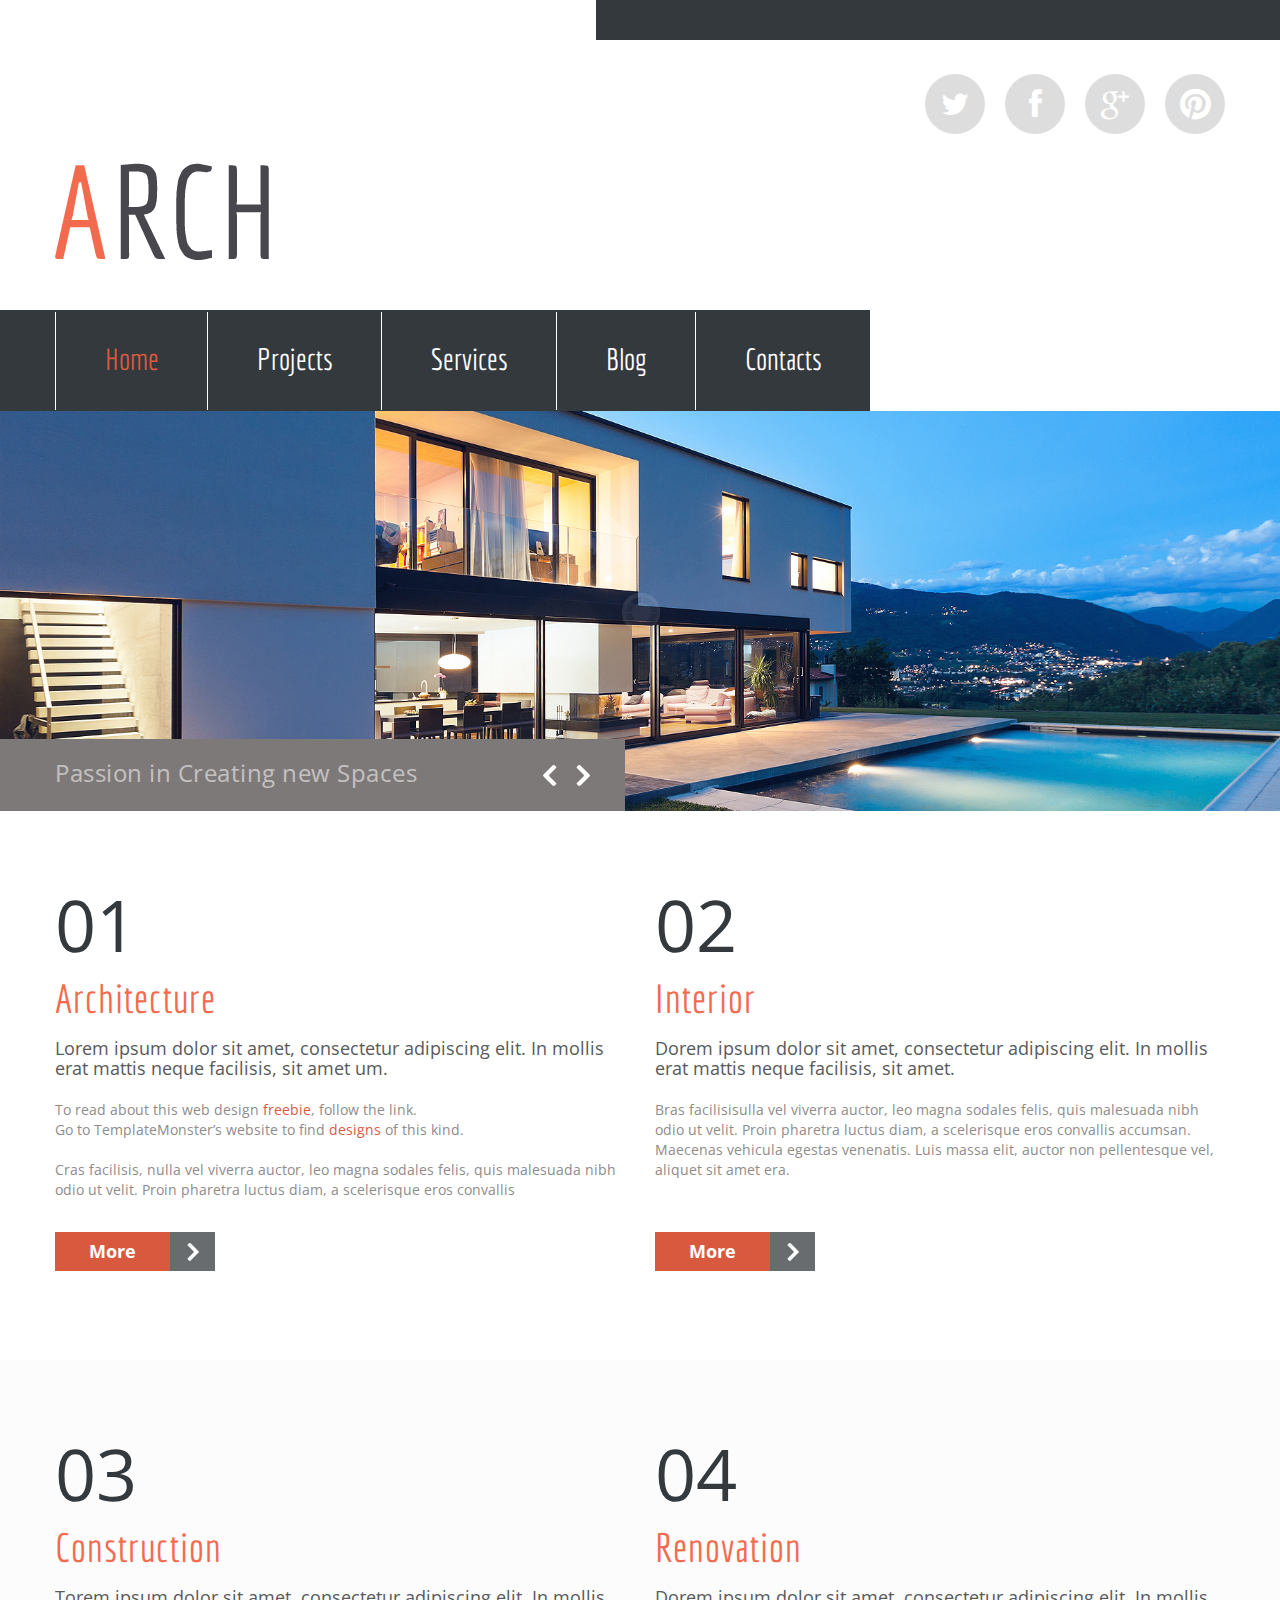
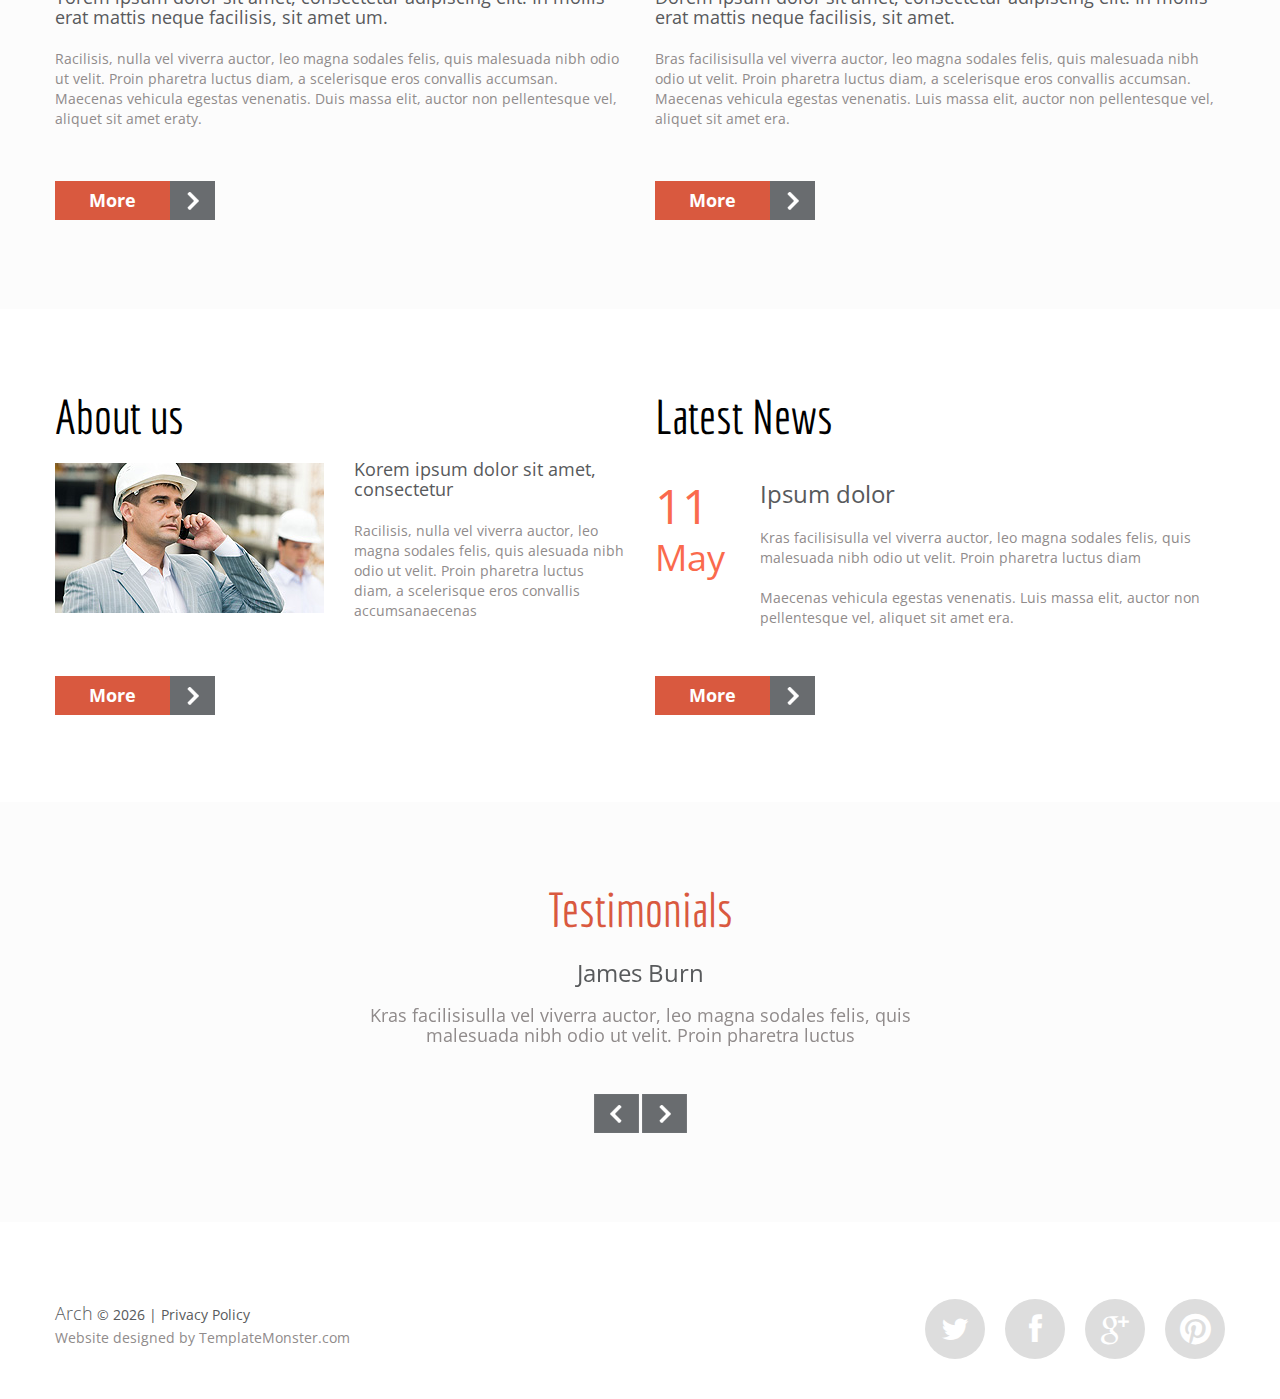
<file: sdw/ManageLogin/View/arch/site/index.html>
<!DOCTYPE html>
<html lang="en">
<head>
<title>IMS Home</title>
<meta charset="utf-8">
<meta name = "format-detection" content = "telephone=no" />
<link rel="icon" href="images/favicon.ico">
<link rel="shortcut icon" href="images/favicon.ico" />
<link rel="stylesheet" href="css/camera.css">
<link rel="stylesheet" href="css/owl.carousel.css">
<link rel="stylesheet" href="css/stuck.css">
<link rel="stylesheet" href="css/style.css">
<script src="js/jquery.js"></script>
<script src="js/jquery-migrate-1.1.1.js"></script>
<script src="js/script.js"></script> 
<script src="js/superfish.js"></script>
<script src="js/jquery.equalheights.js"></script>
<script src="js/jquery.mobilemenu.js"></script>
<script src="js/jquery.easing.1.3.js"></script>
<script src="js/tmStickUp.js"></script>
<script src="js/jquery.ui.totop.js"></script>
<script src="js/owl.carousel.js"></script>

<script src="js/camera.js"></script>
<!--[if (gt IE 9)|!(IE)]><!-->
<script src="js/jquery.mobile.customized.min.js"></script>
<!--<![endif]-->
<script>
 $(document).ready(function(){
  jQuery('#camera_wrap').camera({
      loader: false,
      pagination: false ,
      minHeight: '400',
      thumbnails: false,
      height: '30.05208333333333%',
      caption: true,
      navigation: true,
      fx: 'mosaic'
    });
  /* carousel */
     $("#owl").owlCarousel({
          items : 1, //10 items above 1000px browser width
          itemsDesktop : [995,1], //5 items between 1000px and 901px
          itemsDesktopSmall : [767, 1], // betweem 900px and 601px
          itemsTablet: [700, 1], //2 items between 600 and 0
          itemsMobile : [479, 1], // itemsMobile disabled - inherit from itemsTablet option
          navigation : true,
          pagination :  false

      });

  $().UItoTop({ easingType: 'easeOutQuart' });
  $('#stuck_container').tmStickUp({});
  }); 
</script>
<!--[if lt IE 9]>
 <div style=' clear: both; text-align:center; position: relative;'>
   <a href="http://windows.microsoft.com/en-US/internet-explorer/products/ie/home?ocid=ie6_countdown_bannercode">
     <img src="http://storage.ie6countdown.com/assets/100/images/banners/warning_bar_0000_us.jpg" border="0" height="42" width="820" alt="You are using an outdated browser. For a faster, safer browsing experience, upgrade for free today." />
   </a>
</div>
<script src="js/html5shiv.js"></script>
<link rel="stylesheet" media="screen" href="css/ie.css">


<![endif]-->
</head>

<body class="page1" id="top">
  <div class="main">
<!--==============================
              header
=================================-->
<header>
<!--==============================
            Stuck menu
=================================-->
  <div class="container">
    <div class="row">
      <div class="grid_12">
        <div class="socials">
          <a href="#" class="fa fa-twitter"></a>
          <a href="#" class="fa fa-facebook"></a>
          <a href="#" class="fa fa-google-plus"></a>
          <a href="#" class="fa fa-pinterest"></a>
        </div>
        <div class="clear"></div>
        <h1>
          <a href="index.html">
            <img src="images/logo.png" alt="Logo alt">
          </a>
        </h1>      
      <div class="clear"></div>  
    </div>
   </div> 
  </div>
  <div id="stuck_container">
    <div class="container">
      <div class="row">
        <div class="grid_12">
        <div class="navigation ">
          <nav>
            <ul class="sf-menu">
             <li class="current"><a href="index.html">Home</a></li>
             <li><a href="index-1.html">Projects</a></li>
             <li><a href="index-2.html">Services</a></li>
             <li><a href="index-3.html">Blog</a></li>
             <li><a href="index-4.html">Contacts</a></li>
           </ul>
          </nav>
      
          <div class="clear"></div>
      </div> </div>
      </div>
    </div>
  </div> 
</header>        
<div class="slider_wrapper ">
  <div id="camera_wrap" class="">
    <div data-src="images/slide.jpg">
      <div class="caption fadeIn">
        Passion in Creating new Spaces
      </div>
    </div>
    <div data-src="images/slide1.jpg">
      <div class="caption fadeIn">
        We Build the new World
      </div>
    </div>
    <div data-src="images/slide2.jpg">
      <div class="caption fadeIn">
        Great Architecture Solutions
      </div>
    </div>
  </div>
</div>  
<!--=====================
          Content
======================-->
<section class="content"><div class="ic">More Website Templates @ TemplateMonster.com - June 02, 2014!</div>
  <article class="content_bg1 pad__1">
    <div class="container">
      <div class="row">
        <div class="grid_6">
          <div class="block1">
            <div class="count"> 01</div>
            <h3>Architecture</h3>
            <div class="text1">Lorem ipsum dolor sit amet, consectetur adipiscing elit. In mollis erat mattis neque facilisis, sit amet um. </div>
            <p>To read about this web design <span class="color1"><a href="http://blog.templatemonster.com/free-website-templates/" rel="nofollow">freebie</a></span>, follow the link. <br>
            Go to TemplateMonster’s website to find <span class="color1"><a href="http://www.templatemonster.com/properties/topic/design-photography/" rel="nofollow">designs</a></span> of this kind.</p> 
            Cras facilisis, nulla vel viverra auctor, leo magna sodales felis, quis malesuada nibh odio ut velit. Proin pharetra luctus diam, a scelerisque eros convallis 
            <br>
            <a href="#" class="btn">More</a>
          </div>
        </div>
        <div class="grid_6">
          <div class="block1">
            <div class="count">02</div>
            <h3>Interior</h3>
            <div class="text1">Dorem ipsum dolor sit amet, consectetur adipiscing elit. In mollis erat mattis neque facilisis, sit amet. </div>
            Bras facilisisulla vel viverra auctor, leo magna sodales felis, quis malesuada nibh odio ut velit. Proin pharetra luctus diam, a scelerisque eros convallis accumsan. Maecenas vehicula egestas venenatis. Luis massa elit, auctor non pellentesque vel, aliquet sit amet era.
            <br><br>
            <a href="#" class="btn">More</a>
          </div>
        </div>
      </div>
    </div>
  </article>
  <div class="pad__1">
    <div class="container">
      <div class="row">
        <div class="grid_6">
          <div class="block1">
            <div class="count">03</div>
            <h3>Construction</h3>
            <div class="text1">Torem ipsum dolor sit amet, consectetur adipiscing elit. In mollis erat mattis neque facilisis, sit amet um. </div>
            Racilisis, nulla vel viverra auctor, leo magna sodales felis, quis malesuada nibh odio ut velit. Proin pharetra luctus diam, a scelerisque eros convallis accumsan. Maecenas vehicula egestas venenatis. Duis massa elit, auctor non pellentesque vel, aliquet sit amet eraty.
            <br><br>
            <a href="#" class="btn">More</a>
          </div>
        </div>
        <div class="grid_6">
          <div class="block1">
            <div class="count">04</div>
            <h3>Renovation</h3>
            <div class="text1">Dorem ipsum dolor sit amet, consectetur adipiscing elit. In mollis erat mattis neque facilisis, sit amet. </div>
            Bras facilisisulla vel viverra auctor, leo magna sodales felis, quis malesuada nibh odio ut velit. Proin pharetra luctus diam, a scelerisque eros convallis accumsan. Maecenas vehicula egestas venenatis. Luis massa elit, auctor non pellentesque vel, aliquet sit amet era.
            <br><br>
            <a href="#" class="btn">More</a>
          </div>
        </div>
      </div>
    </div>
  </div>
  <article class="content_bg1 pad__2">
    <div class="container">
      <div class="row">
        <div class="grid_6">
          <h2>About us</h2>
          <img src="images/page1_img1.jpg" alt="" class="img_inner fleft">
          <div class="extra_wrapper">
            <div class="text1"><a href="#">Korem ipsum dolor sit amet, consectetur </a></div>
            Racilisis, nulla vel viverra auctor, leo magna sodales felis, quis alesuada nibh odio ut velit. Proin pharetra luctus diam, a scelerisque eros convallis accumsanaecenas 
          </div>
          <div class="clear"></div>
          <a href="#" class="btn bt__1">More</a>
        </div>
        <div class="grid_6">
          <h2>Latest News</h2>
          <div class="news">
            <time class="color3" datetime="2014-01-01">11<span>May</span></time>
            <div class="extra_wrapper">
              <div class="text2"><a href="#">Ipsum dolor </a></div>
              <p>Kras facilisisulla vel viverra auctor, leo magna sodales felis, quis malesuada nibh odio ut velit. Proin pharetra luctus diam</p>
              Maecenas vehicula egestas venenatis. Luis massa elit, auctor non pellentesque vel, aliquet sit amet era.
            </div>
            <div class="clear"></div>
            <a href="#" class="btn bt__2">More</a>
          </div>
        </div>
      </div>
    </div>
  </article>
  <div class="container">
    <div class="row">
      <div class="grid_6 preffix_3 ta__center">
        <h2 class="color1">Testimonials</h2>
        <div id="owl">
          <div class="item">
            <div class="text2">James Burn</div>Kras facilisisulla vel viverra auctor, leo magna sodales felis, quis malesuada nibh odio ut velit. Proin pharetra luctus
          </div>
          <div class="item">
            <div class="text2">Bradley Grosh</div>Kras facilisisulla vel viverra auctor, leo magna sodales felis, quis malesuada nibh odio ut velit. Proin pharetra luctus
          </div>
        </div>
      </div>
    </div>
  </div>
</section>
<!--==============================
              footer
=================================-->
</div>
<footer id="footer">
  <div class="container">
    <div class="row">
      <div class="grid_12">  
         <div class="socials">
          <a href="#" class="fa fa-twitter"></a>
          <a href="#" class="fa fa-facebook"></a>
          <a href="#" class="fa fa-google-plus"></a>
          <a href="#" class="fa fa-pinterest"></a>
          </div>
         <div class="copyright"><div class="color2"><strong>Arch</strong> &copy; <span id="copyright-year"></span> | <a href="#">Privacy Policy</a></div>
          Website designed by <a href="http://www.templatemonster.com/" rel="nofollow">TemplateMonster.com</a>
          </div>
      </div>
    </div>
  </div>  
</footer>
</body>
</html>
</file>
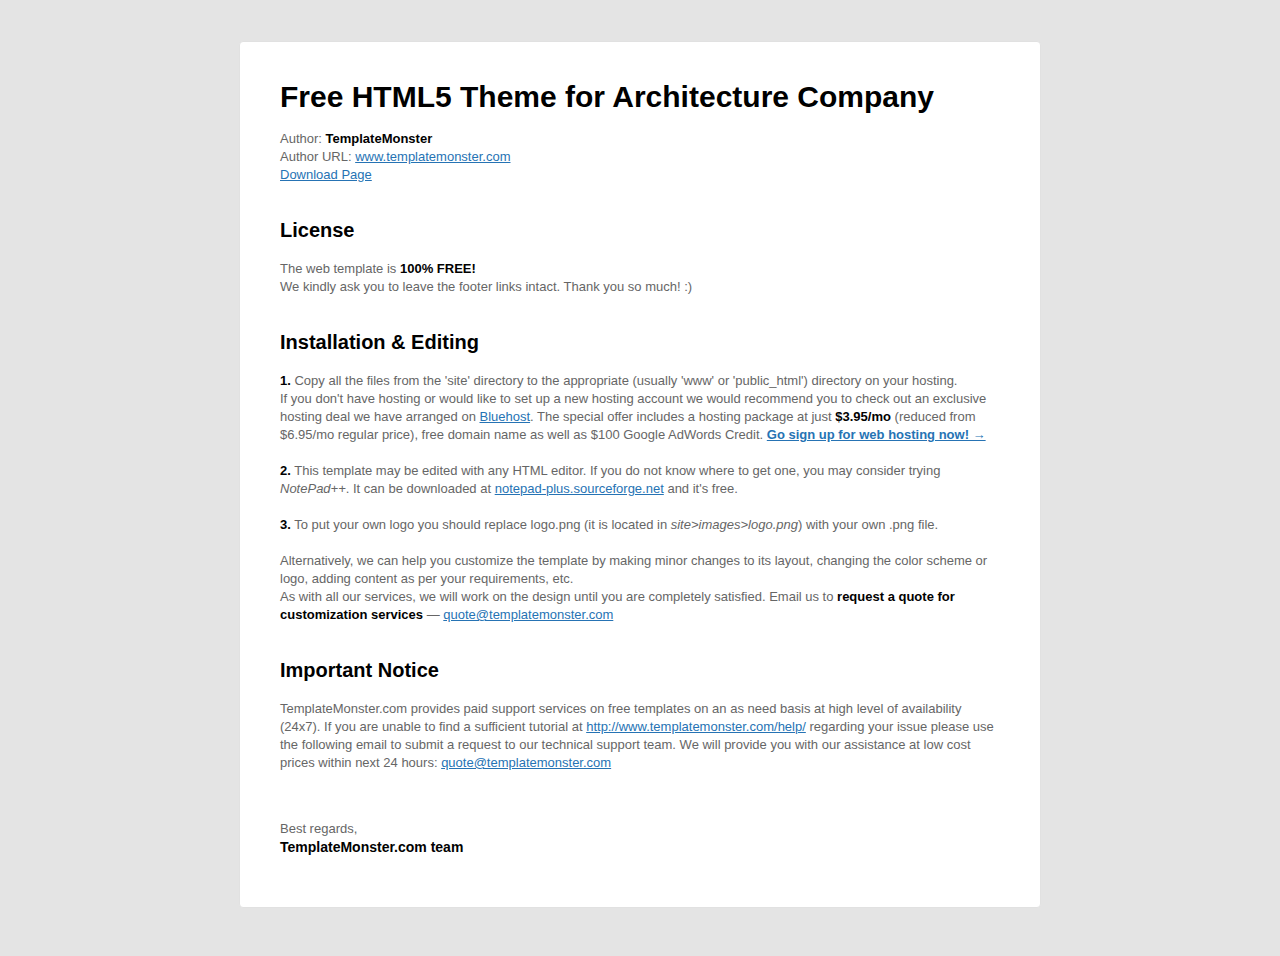
<file: sdw/ManageLogin/View/arch/readme.html>
﻿<!DOCTYPE HTML>
<html lang="en-US">
<head>
	<meta charset="UTF-8">
	<script type="text/javascript">var NREUMQ=NREUMQ||[];NREUMQ.push(["mark","firstbyte",new Date().getTime()]);</script><title>Free Template from TemplateMonster.com ReadMe</title>
</head>
<body bgcolor="#e4e4e4">
	<table style="font-size: 11px; line-height: 14px; color: #666666; font-family: Helvetica, Arial, sans-serif;" border="0" cellspacing="0" cellpadding="0" width="100%" align="center" bgcolor="#e4e4e4">
	<tr>
	<td>
	<table style="font-size: 11px; line-height: 14px; color: #666666;" border="0" cellspacing="0" cellpadding="0" width="800" align="center">
	<tr>
	<td style="line-height: 0; font-size: 0;" height="20">&nbsp;</td>
	</tr>
	<tr>
	<td style="line-height: 0; font-size: 0;" height="13">&nbsp;</td>
	</tr>
	</table>
	<table style="font-size: 13px; line-height: 18px; color: #666666; border-radius: 4px; border: #e1e1e1 1px solid;" border="0" cellspacing="0" cellpadding="0" width="648" align="center" bgcolor="#ffffff">
	<tr>
	<td>
	<table style="font-size: 13px; line-height: 18px; color: #666666;" border="0" cellspacing="0" cellpadding="0" width="800" align="center">
	<tr>
	<td style="line-height: 0; font-size: 0;" colspan="3" height="45">&nbsp;</td>
	</tr>
	<tr>
	<td width="40">&nbsp;</td>
	<td><strong style="font-size:30px;line-height:20px;color:#000000;font-weight:bold">Free HTML5 Theme for Architecture Company</strong><br><br>
	Author: <strong style="color: #010101;">TemplateMonster</strong><br>
	Author URL: <a href="http://www.templatemonster.com/" style="color:#2673b4; text-decoration:underline;">www.templatemonster.com</a><br>
	<a href="http://www.templatemonster.com/free-templates/free-html5-theme-for-architecture-company.php" style="color:#2673b4; text-decoration:underline;">Download Page</a><br><br><br>

	<strong style="font-size:20px;line-height:20px;color:#000000;font-weight:bold">License</strong><br><br>
	The web template is <strong style="color: #010101;">100% FREE!</strong><br> We kindly ask you to leave the footer links intact. Thank you so much! :) <br><br><br>

	<strong style="font-size:20px;line-height:20px;color:#000000;font-weight:bold">Installation & Editing</strong><br><br>

	<strong style="color: #010101;">1.</strong> Copy all the files from the 'site' directory to the appropriate (usually 'www' or 'public_html') directory on your hosting.<br> 
	If you don't have hosting or would like to set up a new hosting account we would recommend you to check out an exclusive hosting deal we have arranged on <a href="http://www.bluehost.com/track/template/freetemplates" style="color:#2673b4; text-decoration:underline;">Bluehost</a>. The special offer includes a hosting package at just <strong style="color: #010101;">$3.95/mo</strong> (reduced from $6.95/mo regular price), free domain name as well as $100 Google AdWords Credit. 
	<a href="http://www.bluehost.com/track/template/freetemplates" style="color:#2673b4; text-decoration:underline;"><strong>Go sign up for web hosting now!</strong> → </a> <br><br>

	<strong style="color: #010101;">2.</strong> This template may be edited with any HTML editor. If you do not know where to get one, you may consider trying <i>NotePad++</i>. It can be downloaded at <a href="http://notepad-plus.sourceforge.net/" style="color:#2673b4; text-decoration:underline;">notepad-plus.sourceforge.net</a> and it's free. <br><br>

	<strong style="color: #010101;">3.</strong> To put your own logo you should replace logo.png (it is located in <i>site>images>logo.png</i>) with your own .png file. <br><br>
	Alternatively, we can help you customize the template by making minor changes to its layout, changing the color scheme or logo, adding content as per your requirements, etc. <br>
	As with all our services, we will work on the design until you are completely satisfied. Email us to <strong style="color: #010101;">request a quote for customization services</strong> — <a href="mailto:quote@templatemonster.com" style="color:#2673b4; text-decoration:underline;">quote@templatemonster.com</a> <br><br><br>

	<strong style="font-size:20px;line-height:20px;color:#000000;font-weight:bold">Important Notice</strong><br><br>
	TemplateMonster.com provides paid support services on free templates on an as need basis at high level of availability (24x7). 
	If you are unable to find a sufficient tutorial at <a href="http://www.templatemonster.com/help/" style="color:#2673b4; text-decoration:underline;">http://www.templatemonster.com/help/</a> regarding your issue please use the following email to submit a request to our technical support team. 
	We will provide you with our assistance at low cost prices within next 24 hours: <a href="mailto:quote@templatemonster.com" style="color:#2673b4; text-decoration:underline;">quote@templatemonster.com</a><br><br>



	</td>
	<td width="40">&nbsp;</td>
	</tr>
	<tr>
	<td style="line-height: 0; font-size: 0;" colspan="3" height="30">&nbsp;</td>
	</tr>
	<tr>
	<td width="40">&nbsp;</td>
	<td>Best regards,<br>
	<strong style="font-size: 14px; color: #010101;">TemplateMonster.com team</strong></td>
	<td width="40">&nbsp;</td>
	</tr>
	<tr>
	<td style="line-height: 0; font-size: 0;" colspan="3" height="50">&nbsp;</td>
	</tr>

	</table>
	</td>
	</tr>
	</table>
	<table style="font-size: 13px; line-height: 18px; color: #666666;" border="0" cellspacing="0" cellpadding="0" width="800" align="center">
	<tr>
	<td style="line-height: 0; font-size: 0;" colspan="3" height="40">&nbsp;</td>
	</tr>
	</table>
	</td>
	</tr>
	</table>
</body>
</html>
</file>
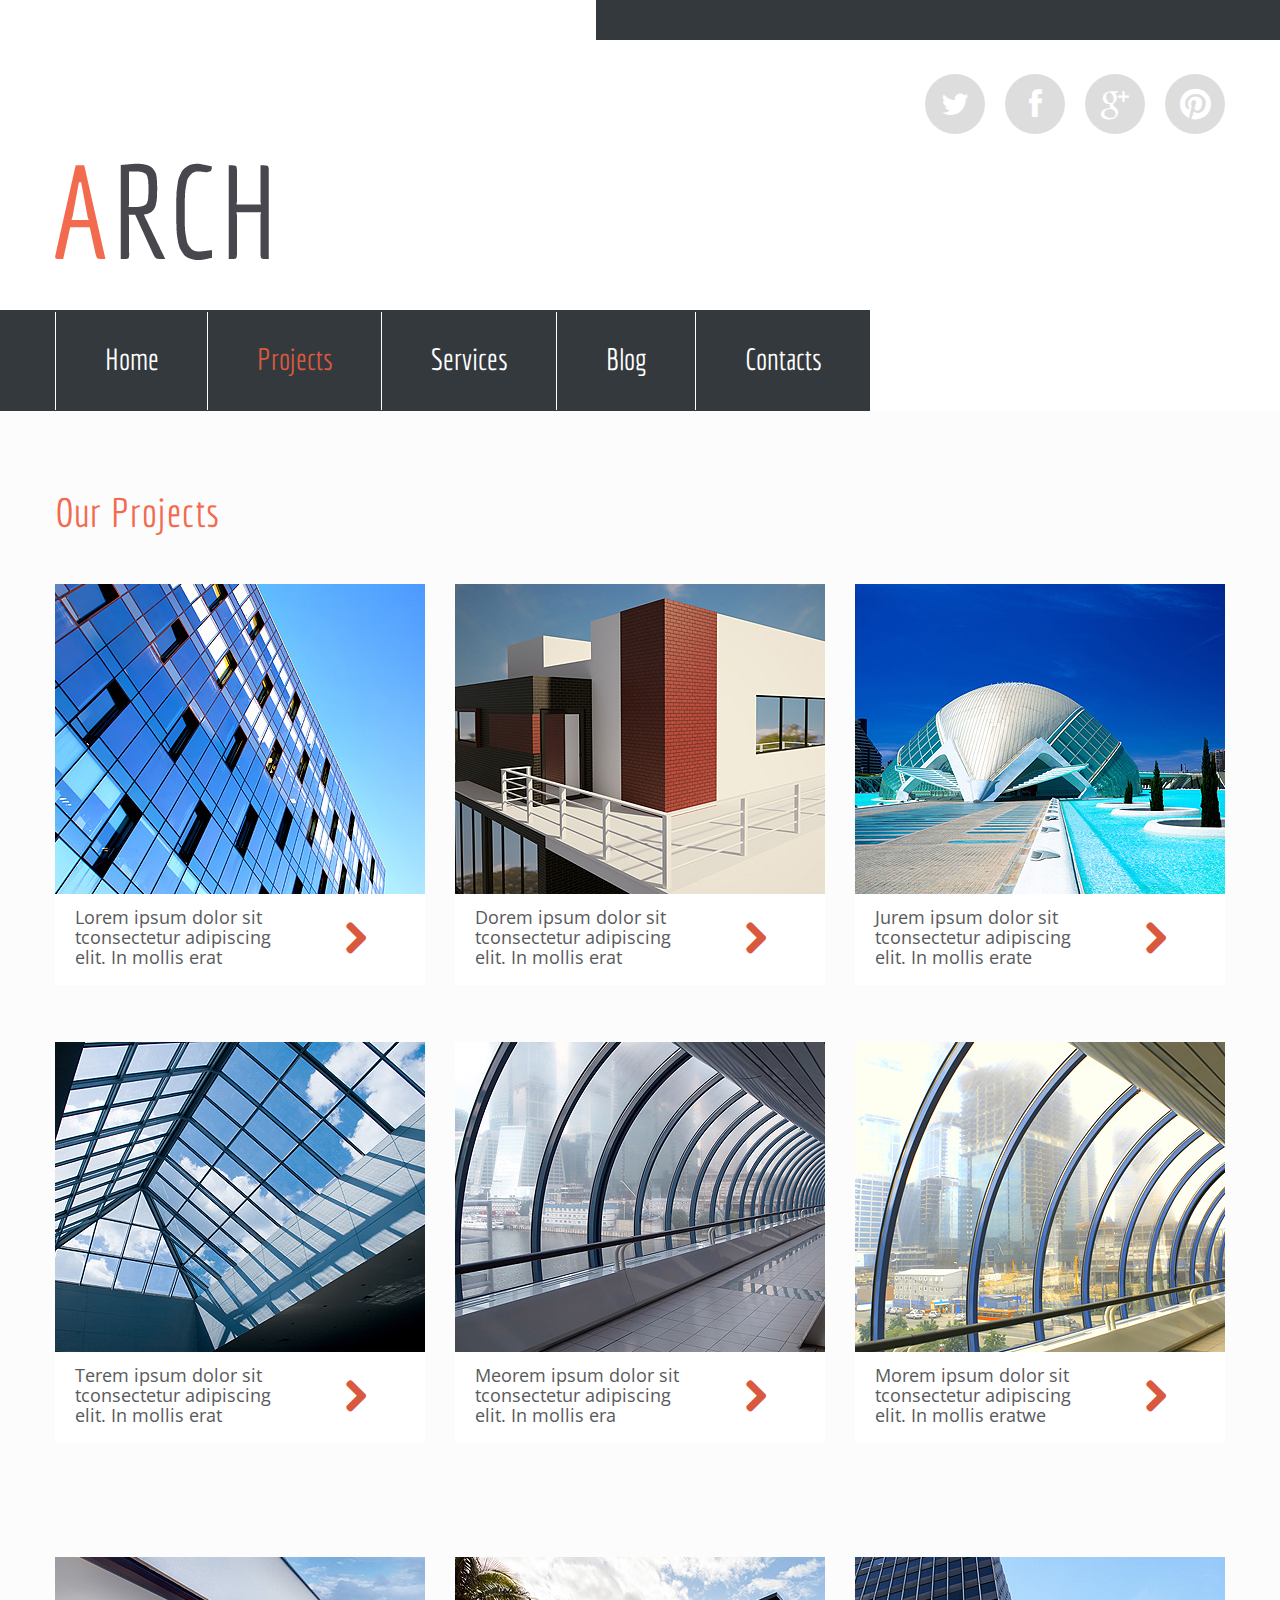
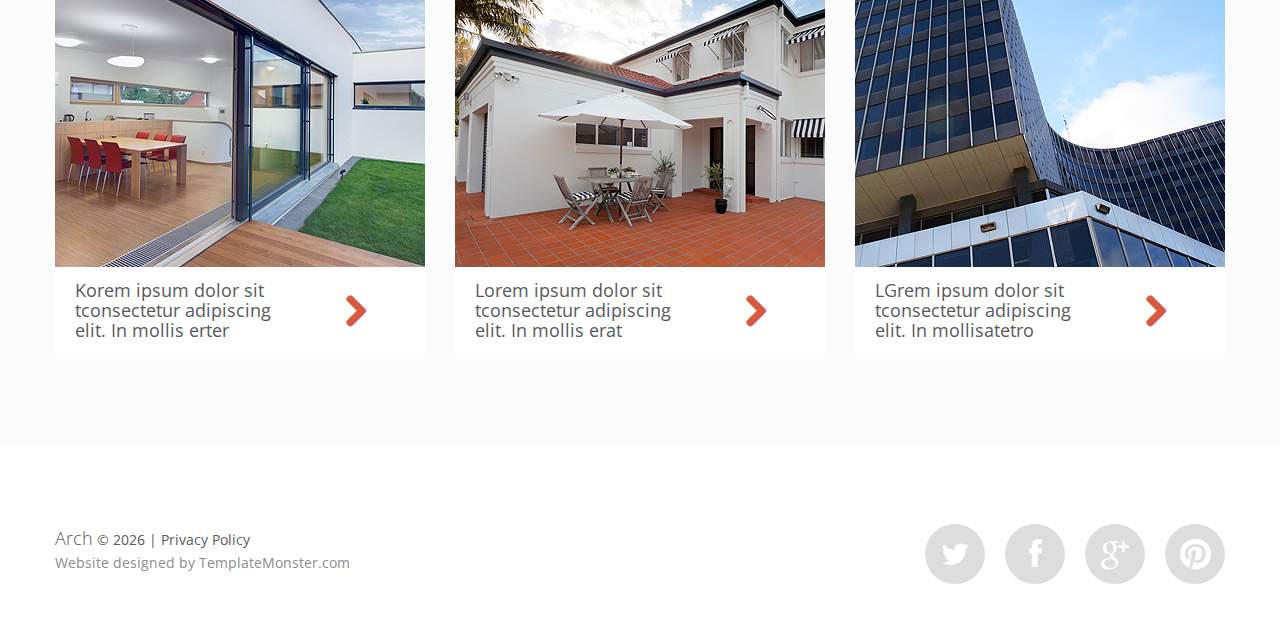
<file: sdw/ManageLogin/View/arch/site/index-1.html>
<!DOCTYPE html>
<html lang="en">
<head>
<title>Projects</title>
<meta charset="utf-8">
<meta name = "format-detection" content = "telephone=no" />
<link rel="icon" href="images/favicon.ico">
<link rel="shortcut icon" href="images/favicon.ico" />
<link rel="stylesheet" href="css/touchTouch.css">
<link rel="stylesheet" href="css/stuck.css">
<link rel="stylesheet" href="css/style.css">
<script src="js/jquery.js"></script>
<script src="js/jquery-migrate-1.1.1.js"></script>
<script src="js/script.js"></script> 
<script src="js/superfish.js"></script>
<script src="js/jquery.equalheights.js"></script>
<script src="js/jquery.mobilemenu.js"></script>
<script src="js/jquery.easing.1.3.js"></script>
<script src="js/tmStickUp.js"></script>
<script src="js/jquery.ui.totop.js"></script>
<script src="js/touchTouch.jquery.js"></script>
<script>
 $(document).ready(function(){
   $().UItoTop({ easingType: 'easeOutQuart' });
   $('#stuck_container').tmStickUp({});
   $('.gallery .gal').touchTouch();
 }); 
</script>
<!--[if lt IE 9]>
 <div style=' clear: both; text-align:center; position: relative;'>
   <a href="http://windows.microsoft.com/en-US/internet-explorer/products/ie/home?ocid=ie6_countdown_bannercode">
     <img src="http://storage.ie6countdown.com/assets/100/images/banners/warning_bar_0000_us.jpg" border="0" height="42" width="820" alt="You are using an outdated browser. For a faster, safer browsing experience, upgrade for free today." />
   </a>
</div>
<script src="js/html5shiv.js"></script>
<link rel="stylesheet" media="screen" href="css/ie.css">


<![endif]-->
</head>

<body class="" id="top">
  <div class="main">
<!--==============================
              header
=================================-->
<header>
<!--==============================
            Stuck menu
=================================-->
  <div class="container">
    <div class="row">
      <div class="grid_12">
        <div class="socials">
          <a href="#" class="fa fa-twitter"></a>
          <a href="#" class="fa fa-facebook"></a>
          <a href="#" class="fa fa-google-plus"></a>
          <a href="#" class="fa fa-pinterest"></a>
        </div>
        <div class="clear"></div>
        <h1>
          <a href="index.html">
            <img src="images/logo.png" alt="Logo alt">
          </a>
        </h1>      
      <div class="clear"></div>  
    </div>
   </div> 
  </div>
  <div id="stuck_container">
    <div class="container">
      <div class="row">
        <div class="grid_12">
        <div class="navigation ">
          <nav>
            <ul class="sf-menu">
             <li><a href="index.html">Home</a></li>
             <li class="current"><a href="index-1.html">Projects</a></li>
             <li><a href="index-2.html">Services</a></li>
             <li><a href="index-3.html">Blog</a></li>
             <li><a href="index-4.html">Contacts</a></li>
           </ul>
          </nav>
      
          <div class="clear"></div>
      </div> </div>
      </div>
    </div>
  </div> 
</header>
<!--=====================
          Content
======================-->
<section class="content gallery"><div class="ic">More Website Templates @ TemplateMonster.com - June 02, 2014!</div>
  <div class="container">
    <div class="row">
      <div class="grid_12">
        <h3>Our Projects</h3>
      </div>
      <div class="grid_4">
        <div class="box">
          <div class="maxheight">
            <a href="images/big1.jpg" class="gal"><img src="images/page2_img1.jpg" alt=""></a>
            <div class="box_bot"><div class="text1">Lorem ipsum dolor sit tconsectetur adipiscing elit. In mollis erat</div> <a href="#" class="fa fa-chevron-right"></a></div>
          </div>
        </div>
      </div>
      <div class="grid_4">
        <div class="box">
          <div class="maxheight">
            <a href="images/big2.jpg" class="gal"><img src="images/page2_img2.jpg" alt=""></a>
            <div class="box_bot"><div class="text1">Dorem ipsum dolor sit tconsectetur adipiscing elit. In mollis erat</div> <a href="#" class="fa fa-chevron-right"></a></div>
          </div>
        </div>
      </div>
      <div class="grid_4">
        <div class="box">
          <div class="maxheight">
            <a href="images/big3.jpg" class="gal"><img src="images/page2_img3.jpg" alt=""></a>
            <div class="box_bot"><div class="text1">Jurem ipsum dolor sit tconsectetur adipiscing elit. In mollis erate</div> <a href="#" class="fa fa-chevron-right"></a></div>
          </div>
        </div>
      </div>
      <div class="clear ind__1"></div>
      <div class="grid_4">
        <div class="box">
          <div class="maxheight">
            <a href="images/big4.jpg" class="gal"><img src="images/page2_img4.jpg" alt=""></a>
            <div class="box_bot"><div class="text1">Terem ipsum dolor sit tconsectetur adipiscing elit. In mollis erat</div> <a href="#" class="fa fa-chevron-right"></a></div>
          </div>
        </div>      
        <div class="clear ind__1"></div>
      </div>
      <div class="grid_4">
        <div class="box">
          <div class="maxheight">
            <a href="images/big5.jpg" class="gal"><img src="images/page2_img5.jpg" alt=""></a>
            <div class="box_bot"><div class="text1">Meorem ipsum dolor sit tconsectetur adipiscing elit. In mollis era </div><a href="#" class="fa fa-chevron-right"></a></div>
          </div>
        </div>
      </div>
      <div class="grid_4">
        <div class="box">
          <div class="maxheight">
            <a href="images/big6.jpg" class="gal"><img src="images/page2_img6.jpg" alt=""></a>
            <div class="box_bot"><div class="text1">Morem ipsum dolor sit tconsectetur adipiscing elit. In mollis eratwe</div> <a href="#" class="fa fa-chevron-right"></a></div>
          </div>
        </div>
      </div>
      <div class="clear ind__1"></div>
      <div class="grid_4">
        <div class="box">
          <div class="maxheight">
            <a href="images/big7.jpg" class="gal"><img src="images/page2_img7.jpg" alt=""></a>
            <div class="box_bot"><div class="text1">Korem ipsum dolor sit tconsectetur adipiscing elit. In mollis erter</div> <a href="#" class="fa fa-chevron-right"></a></div>
          </div>
        </div>
      </div>
      <div class="grid_4">
        <div class="box">
          <div class="maxheight">
            <a href="images/big8.jpg" class="gal"><img src="images/page2_img8.jpg" alt=""></a>
            <div class="box_bot"><div class="text1">Lorem ipsum dolor sit tconsectetur adipiscing elit. In mollis erat</div> <a href="#" class="fa fa-chevron-right"></a></div>
          </div>
        </div>
      </div>
      <div class="grid_4">
        <div class="box">
          <div class="maxheight">
            <a href="images/big9.jpg" class="gal"><img src="images/page2_img9.jpg" alt=""></a>
            <div class="box_bot"><div class="text1">LGrem ipsum dolor sit tconsectetur adipiscing elit. In mollisatetro</div> <a href="#" class="fa fa-chevron-right"></a></div>
          </div>
        </div>
      </div>
    </div>
  </div>
</section>
<!--==============================
              footer
=================================-->
</div>
<footer id="footer">
  <div class="container">
    <div class="row">
      <div class="grid_12">  
         <div class="socials">
          <a href="#" class="fa fa-twitter"></a>
          <a href="#" class="fa fa-facebook"></a>
          <a href="#" class="fa fa-google-plus"></a>
          <a href="#" class="fa fa-pinterest"></a>
          </div>
         <div class="copyright"><div class="color2"><strong>Arch</strong> &copy; <span id="copyright-year"></span> | <a href="#">Privacy Policy</a></div>
          Website designed by <a href="http://www.templatemonster.com/" rel="nofollow">TemplateMonster.com</a>
          </div>
      </div>
    </div>
  </div>  
</footer>
</body>
</html>
</file>
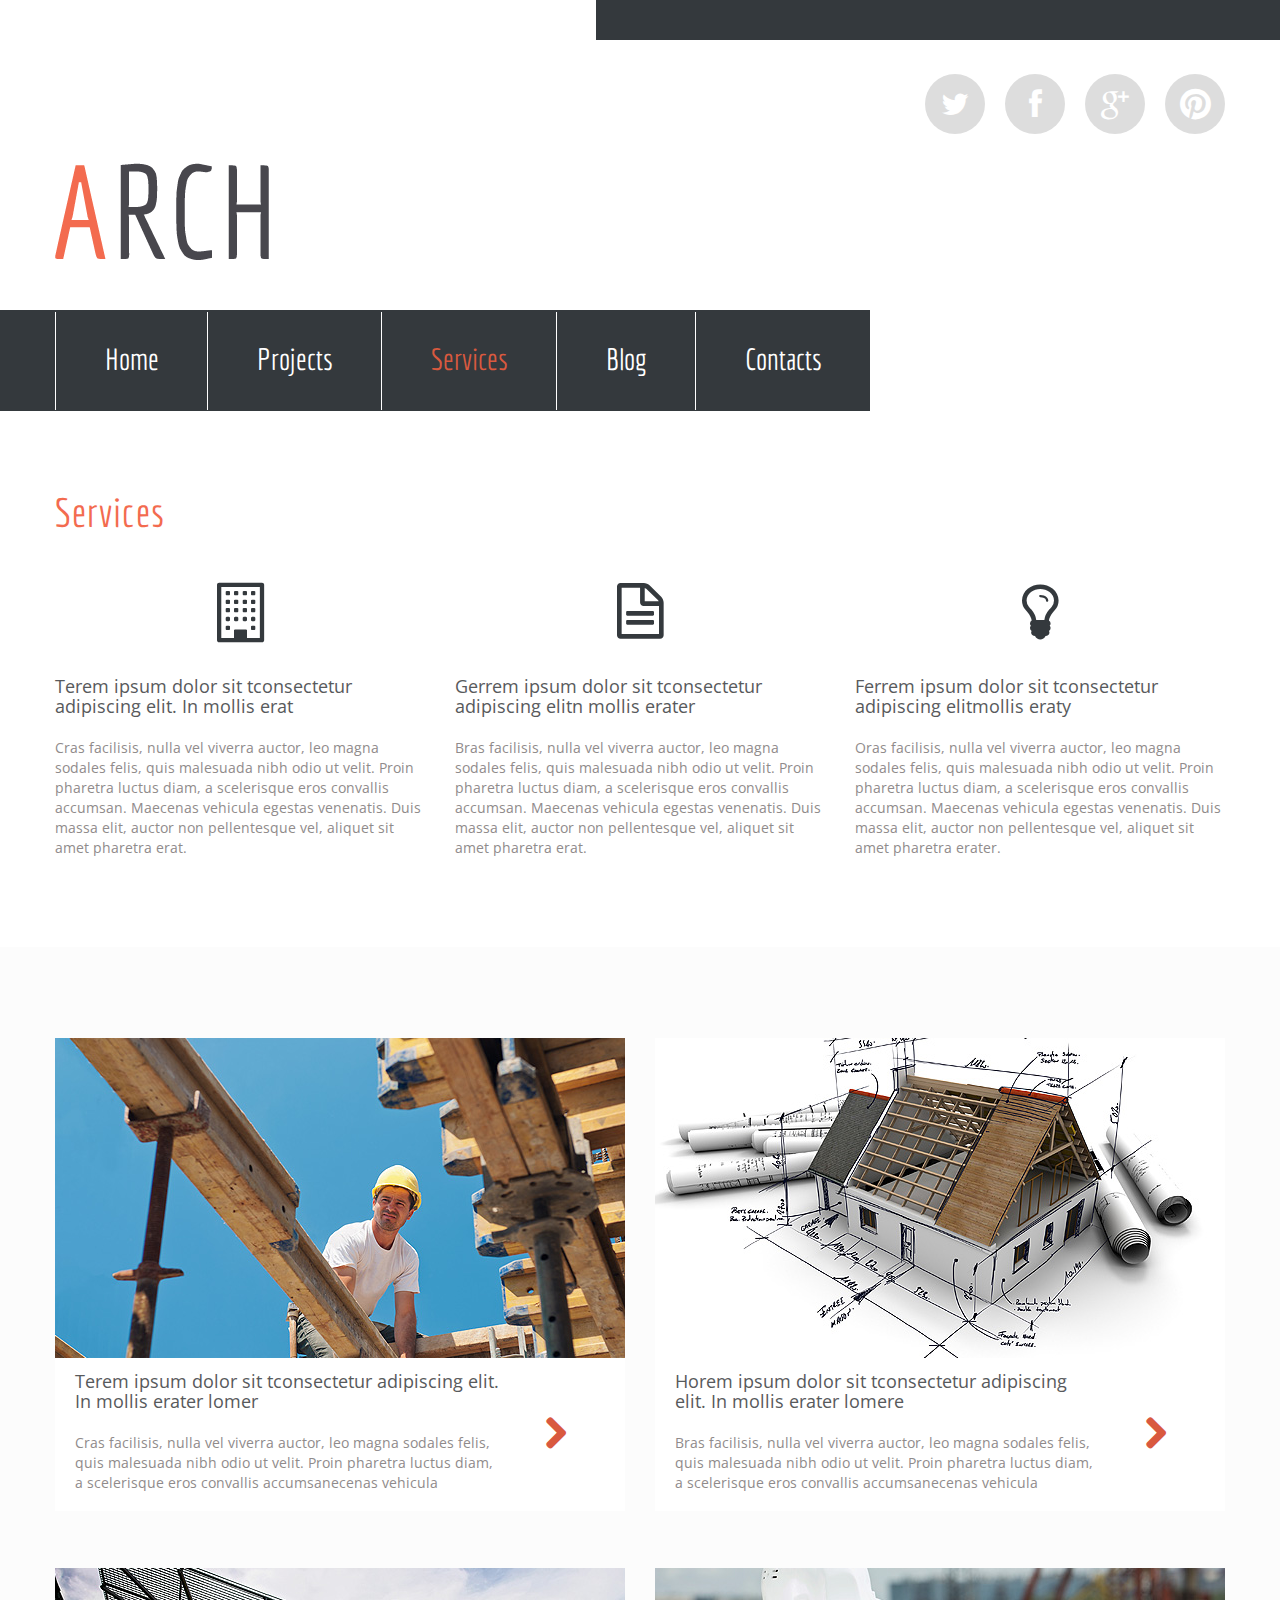
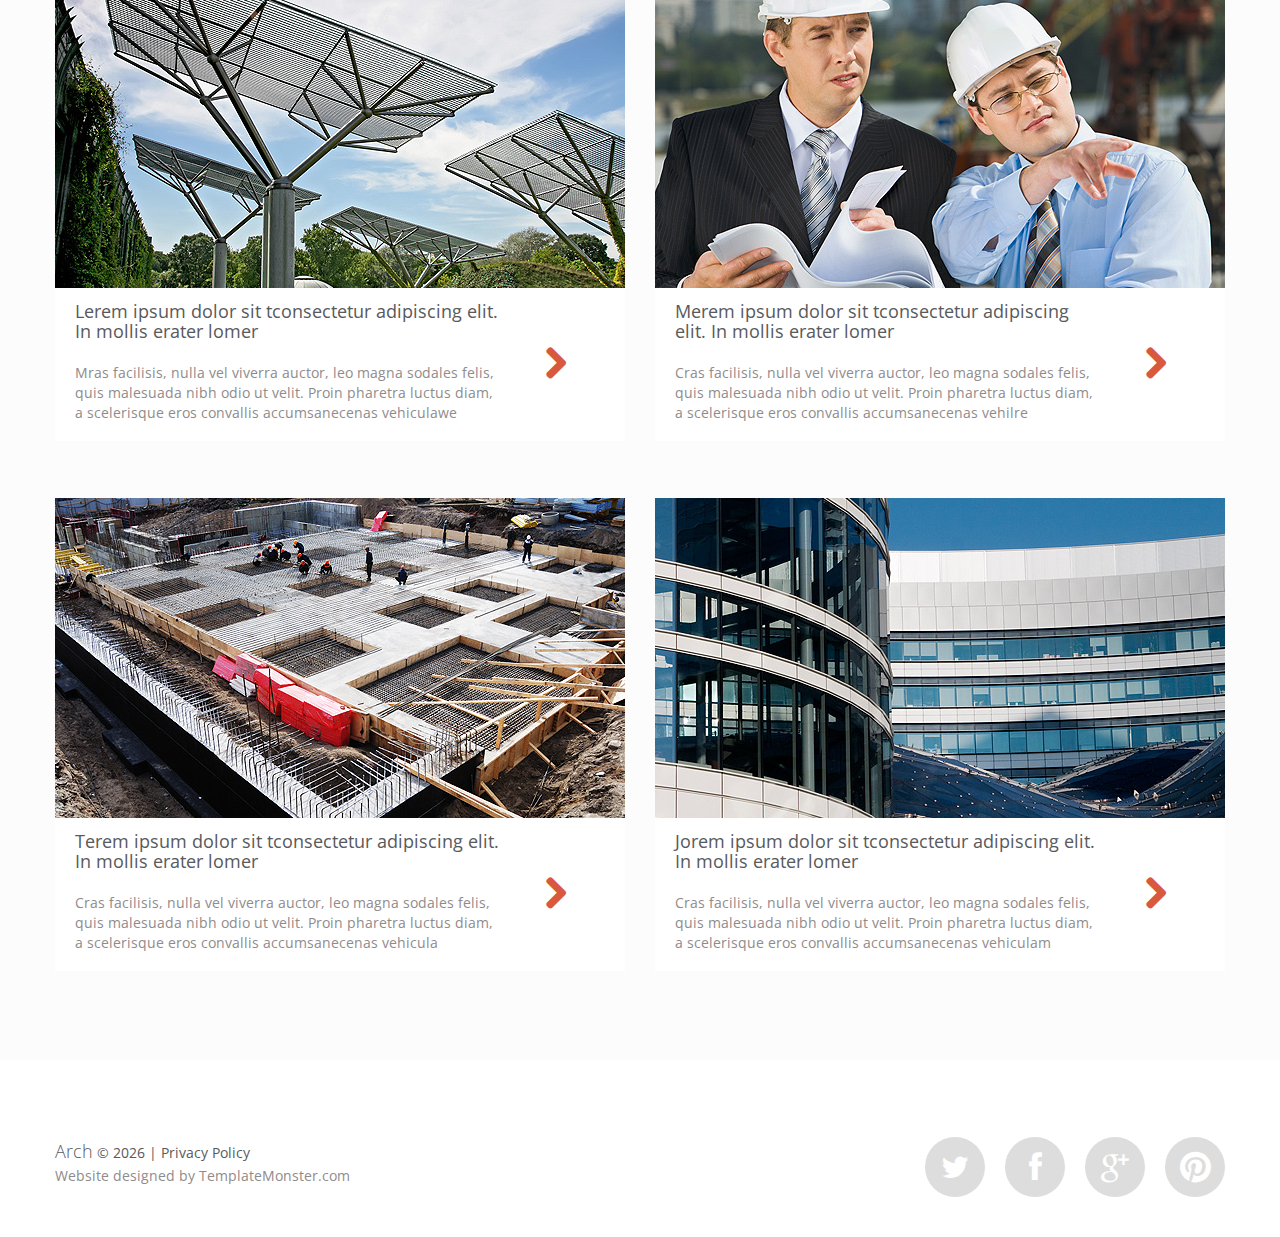
<file: sdw/ManageLogin/View/arch/site/index-2.html>
<!DOCTYPE html>
<html lang="en">
<head>
<title>Services</title>
<meta charset="utf-8">
<meta name = "format-detection" content = "telephone=no" />
<link rel="icon" href="images/favicon.ico">
<link rel="shortcut icon" href="images/favicon.ico" />
<link rel="stylesheet" href="css/stuck.css">
<link rel="stylesheet" href="css/style.css">
<script src="js/jquery.js"></script>
<script src="js/jquery-migrate-1.1.1.js"></script>
<script src="js/script.js"></script> 
<script src="js/superfish.js"></script>
<script src="js/jquery.equalheights.js"></script>
<script src="js/jquery.mobilemenu.js"></script>
<script src="js/jquery.easing.1.3.js"></script>
<script src="js/tmStickUp.js"></script>
<script src="js/jquery.ui.totop.js"></script>
<script src="js/touchTouch.jquery.js"></script>
<script>
 $(document).ready(function(){
   $().UItoTop({ easingType: 'easeOutQuart' });
   $('#stuck_container').tmStickUp({});
 }); 
</script>
<!--[if lt IE 9]>
 <div style=' clear: both; text-align:center; position: relative;'>
   <a href="http://windows.microsoft.com/en-US/internet-explorer/products/ie/home?ocid=ie6_countdown_bannercode">
     <img src="http://storage.ie6countdown.com/assets/100/images/banners/warning_bar_0000_us.jpg" border="0" height="42" width="820" alt="You are using an outdated browser. For a faster, safer browsing experience, upgrade for free today." />
   </a>
</div>
<script src="js/html5shiv.js"></script>
<link rel="stylesheet" media="screen" href="css/ie.css">


<![endif]-->
</head>

<body class="" id="top">
  <div class="main">
<!--==============================
              header
=================================-->
<header>
<!--==============================
            Stuck menu
=================================-->
  <div class="container">
    <div class="row">
      <div class="grid_12">
        <div class="socials">
          <a href="#" class="fa fa-twitter"></a>
          <a href="#" class="fa fa-facebook"></a>
          <a href="#" class="fa fa-google-plus"></a>
          <a href="#" class="fa fa-pinterest"></a>
        </div>
        <div class="clear"></div>
        <h1>
          <a href="index.html">
            <img src="images/logo.png" alt="Logo alt">
          </a>
        </h1>      
      <div class="clear"></div>  
    </div>
   </div> 
  </div>
  <div id="stuck_container">
    <div class="container">
      <div class="row">
        <div class="grid_12">
        <div class="navigation ">
          <nav>
            <ul class="sf-menu">
             <li><a href="index.html">Home</a></li>
             <li><a href="index-1.html">Projects</a></li>
             <li class="current"><a href="index-2.html">Services</a></li>
             <li><a href="index-3.html">Blog</a></li>
             <li><a href="index-4.html">Contacts</a></li>
           </ul>
          </nav>
      
          <div class="clear"></div>
      </div> </div>
      </div>
    </div>
  </div> 
</header>
<!--=====================
          Content
======================-->
<section class="content"><div class="ic">More Website Templates @ TemplateMonster.com - June 02, 2014!</div>
  <article class="content_bg1 pad__1">
    <div class="container">
      <div class="row">
        <div class="grid_12">
          <h3>Services</h3>
        </div>
        <div class="grid_4">
          <div class="block2">
            <div class="fa fa-building-o"></div>
            <div class="text1"><a href="#">Terem ipsum dolor sit tconsectetur adipiscing elit. In mollis erat </a></div>
            Cras facilisis, nulla vel viverra auctor, leo magna sodales felis, quis malesuada nibh odio ut velit. Proin pharetra luctus diam, a scelerisque eros convallis accumsan. Maecenas vehicula egestas venenatis. Duis massa elit, auctor non pellentesque vel, aliquet sit amet pharetra erat.
          </div>
        </div>
        <div class="grid_4">
          <div class="block2">
            <div class="fa fa-file-text-o"></div>
            <div class="text1"><a href="#">Gerrem ipsum dolor sit tconsectetur adipiscing elitn mollis erater </a></div>
            Bras facilisis, nulla vel viverra auctor, leo magna sodales felis, quis malesuada nibh odio ut velit. Proin pharetra luctus diam, a scelerisque eros convallis accumsan. Maecenas vehicula egestas venenatis. Duis massa elit, auctor non pellentesque vel, aliquet sit amet pharetra erat.
          </div>
        </div>
        <div class="grid_4">
          <div class="block2">
            <div class="fa fa-lightbulb-o"></div>
            <div class="text1"><a href="#">Ferrem ipsum dolor sit tconsectetur adipiscing elitmollis eraty </a></div>
            Oras facilisis, nulla vel viverra auctor, leo magna sodales felis, quis malesuada nibh odio ut velit. Proin pharetra luctus diam, a scelerisque eros convallis accumsan. Maecenas vehicula egestas venenatis. Duis massa elit, auctor non pellentesque vel, aliquet sit amet pharetra erater.
          </div>
        </div>
        <div class="clear"></div>
      </div>
    </div>
  </article>
  <div class="pad__3">
  <div class="container">
    <div class="row">
      <div class="grid_6">
        <div class="box">
          <div class="maxheight">
            <img src="images/page3_img1.jpg" alt="">
            <div class="box_bot">
              <div class="text1"><a href="#">Terem ipsum dolor sit tconsectetur adipiscing elit. In mollis erater lomer </a></div>
              Cras facilisis, nulla vel viverra auctor, leo magna sodales felis, quis malesuada nibh odio ut velit. Proin pharetra luctus diam, a scelerisque eros convallis accumsanecenas vehicula 
              <a href="#" class="fa fa-chevron-right"></a>
            </div>
          </div>
        </div>
      </div>
      <div class="grid_6">
        <div class="box">
          <div class="maxheight">
            <img src="images/page3_img2.jpg" alt="">
            <div class="box_bot">
              <div class="text1"><a href="#">Horem ipsum dolor sit tconsectetur adipiscing elit. In mollis erater lomere </a></div>
              Bras facilisis, nulla vel viverra auctor, leo magna sodales felis, quis malesuada nibh odio ut velit. Proin pharetra luctus diam, a scelerisque eros convallis accumsanecenas vehicula 
              <a href="#" class="fa fa-chevron-right"></a>
            </div>
          </div>
        </div>
      </div>
      <div class="ind__1"></div>
      <div class="grid_6">
        <div class="box">
          <div class="maxheight">
            <img src="images/page3_img3.jpg" alt="">
            <div class="box_bot">
              <div class="text1"><a href="#">Lerem ipsum dolor sit tconsectetur adipiscing elit. In mollis erater lomer </a></div>
              Mras facilisis, nulla vel viverra auctor, leo magna sodales felis, quis malesuada nibh odio ut velit. Proin pharetra luctus diam, a scelerisque eros convallis accumsanecenas vehiculawe 
              <a href="#" class="fa fa-chevron-right"></a>
            </div>
          </div>
        </div>
      </div>
      <div class="grid_6">
        <div class="box">
          <div class="maxheight">
            <img src="images/page3_img4.jpg" alt="">
            <div class="box_bot">
              <div class="text1"><a href="#">Merem ipsum dolor sit tconsectetur adipiscing elit. In mollis erater lomer </a></div>
              Cras facilisis, nulla vel viverra auctor, leo magna sodales felis, quis malesuada nibh odio ut velit. Proin pharetra luctus diam, a scelerisque eros convallis accumsanecenas vehilre 
              <a href="#" class="fa fa-chevron-right"></a>
            </div>
          </div>
        </div>
      </div>
      <div class="ind__1"></div>
      <div class="grid_6">
        <div class="box">
          <div class="maxheight">
            <img src="images/page3_img5.jpg" alt="">
            <div class="box_bot">
              <div class="text1"><a href="#">Terem ipsum dolor sit tconsectetur adipiscing elit. In mollis erater lomer </a></div>
              Cras facilisis, nulla vel viverra auctor, leo magna sodales felis, quis malesuada nibh odio ut velit. Proin pharetra luctus diam, a scelerisque eros convallis accumsanecenas vehicula 
              <a href="#" class="fa fa-chevron-right"></a>
            </div>
          </div>
        </div>
      </div>
      <div class="grid_6">
        <div class="box">
          <div class="maxheight">
            <img src="images/page3_img6.jpg" alt="">
            <div class="box_bot">
              <div class="text1"><a href="#">Jorem ipsum dolor sit tconsectetur adipiscing elit. In mollis erater lomer </a></div>
              Cras facilisis, nulla vel viverra auctor, leo magna sodales felis, quis malesuada nibh odio ut velit. Proin pharetra luctus diam, a scelerisque eros convallis accumsanecenas vehiculam 
              <a href="#" class="fa fa-chevron-right"></a>
            </div>
          </div>
        </div>
      </div>
    </div>
  </div>
  </div>
</section>
<!--==============================
              footer
=================================-->
</div>
<footer id="footer">
  <div class="container">
    <div class="row">
      <div class="grid_12">  
         <div class="socials">
          <a href="#" class="fa fa-twitter"></a>
          <a href="#" class="fa fa-facebook"></a>
          <a href="#" class="fa fa-google-plus"></a>
          <a href="#" class="fa fa-pinterest"></a>
          </div>
         <div class="copyright"><div class="color2"><strong>Arch</strong> &copy; <span id="copyright-year"></span> | <a href="#">Privacy Policy</a></div>
          Website designed by <a href="http://www.templatemonster.com/" rel="nofollow">TemplateMonster.com</a>
          </div>
      </div>
    </div>
  </div>  
</footer>
</body>
</html>
</file>
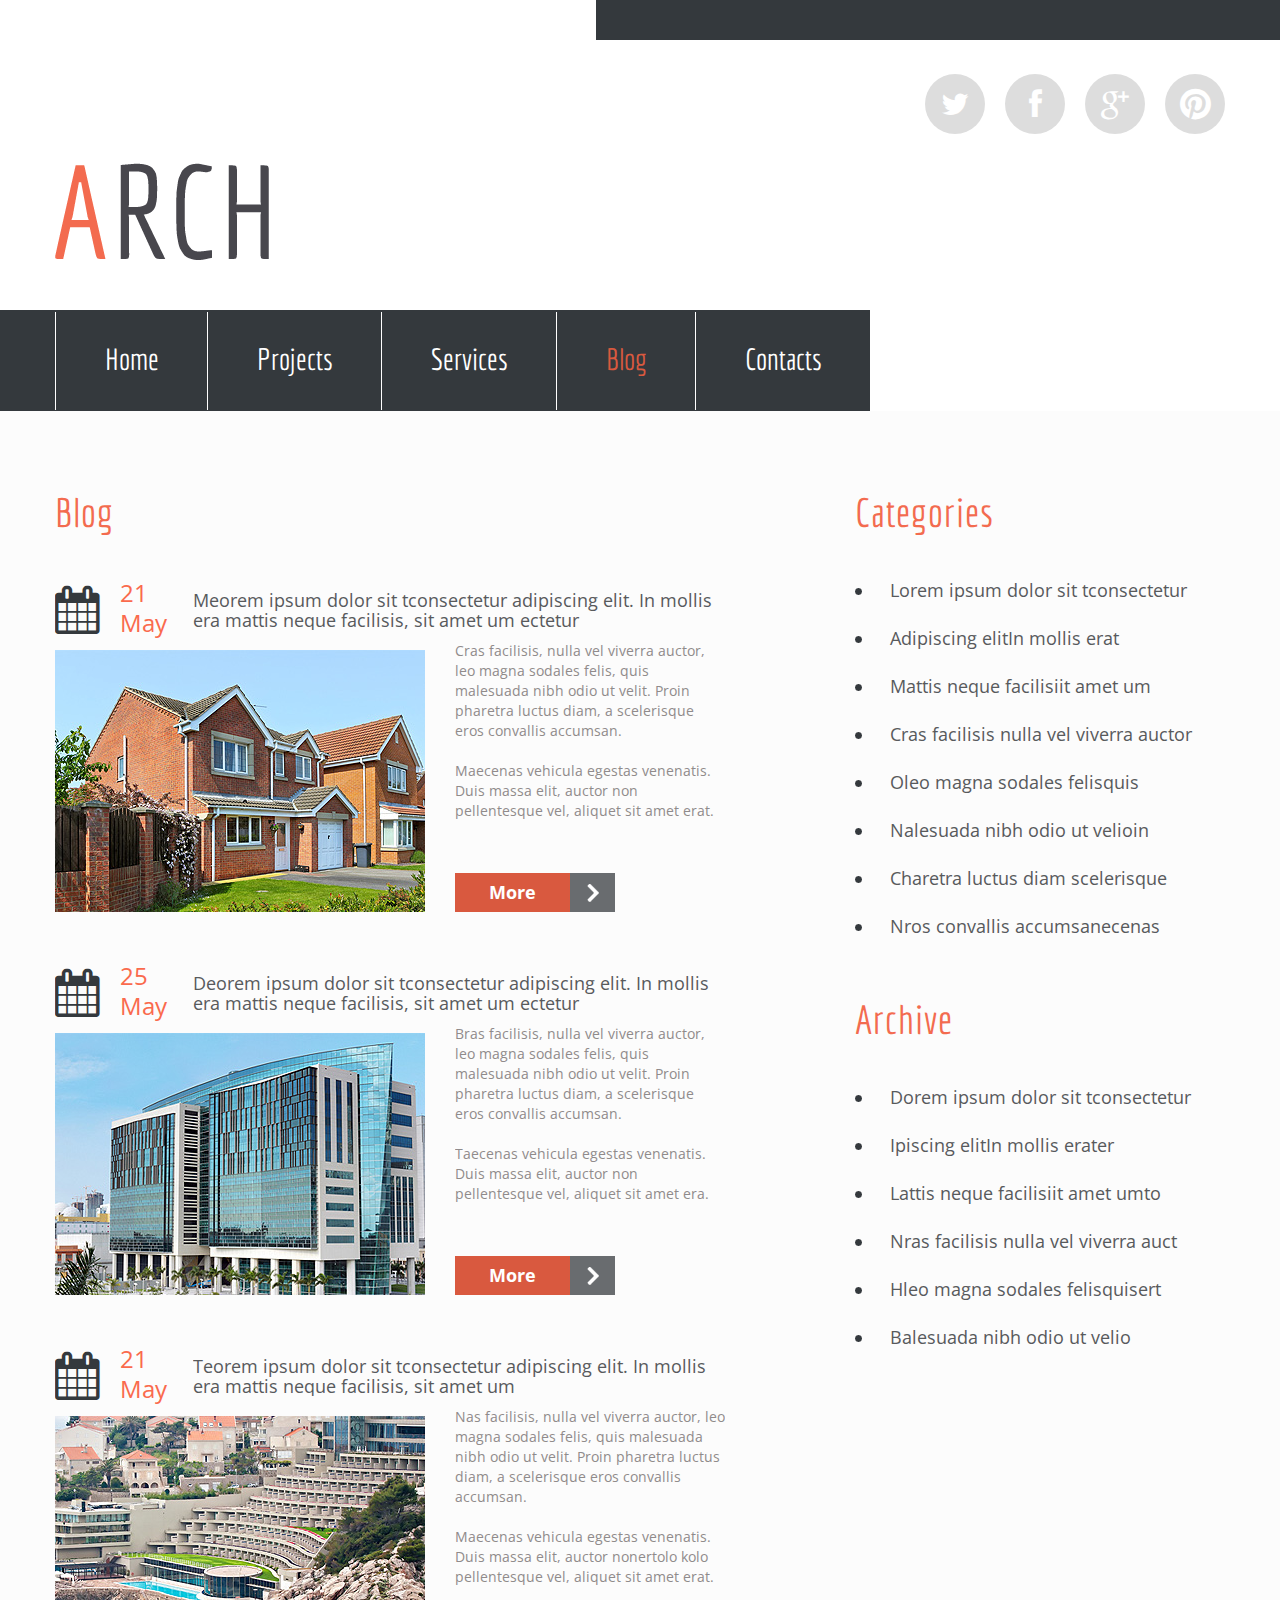
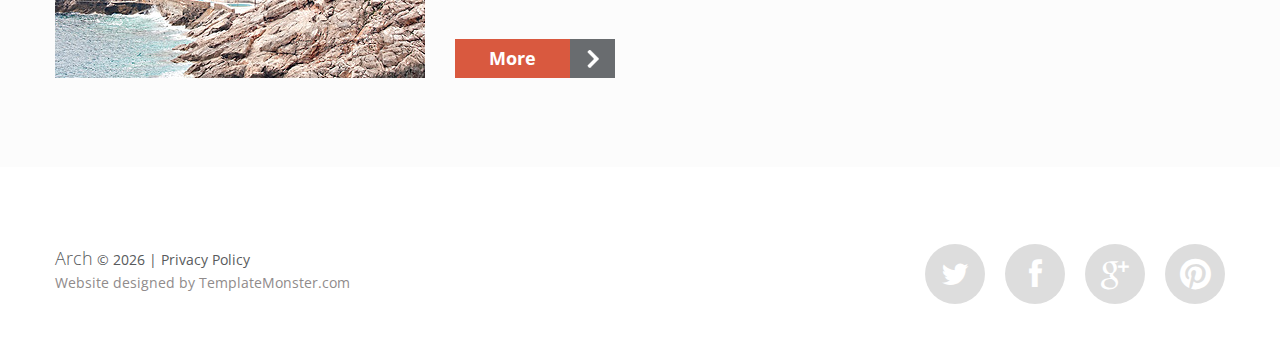
<file: sdw/ManageLogin/View/arch/site/index-3.html>
<!DOCTYPE html>
<html lang="en">
<head>
<title>Blog</title>
<meta charset="utf-8">
<meta name = "format-detection" content = "telephone=no" />
<link rel="icon" href="images/favicon.ico">
<link rel="shortcut icon" href="images/favicon.ico" />
<link rel="stylesheet" href="css/stuck.css">
<link rel="stylesheet" href="css/style.css">
<script src="js/jquery.js"></script>
<script src="js/jquery-migrate-1.1.1.js"></script>
<script src="js/script.js"></script> 
<script src="js/superfish.js"></script>
<script src="js/jquery.equalheights.js"></script>
<script src="js/jquery.mobilemenu.js"></script>
<script src="js/jquery.easing.1.3.js"></script>
<script src="js/tmStickUp.js"></script>
<script src="js/jquery.ui.totop.js"></script>
<script src="js/touchTouch.jquery.js"></script>
<script>
 $(document).ready(function(){
   $().UItoTop({ easingType: 'easeOutQuart' });
   $('#stuck_container').tmStickUp({});
 }); 
</script>
<!--[if lt IE 9]>
 <div style=' clear: both; text-align:center; position: relative;'>
   <a href="http://windows.microsoft.com/en-US/internet-explorer/products/ie/home?ocid=ie6_countdown_bannercode">
     <img src="http://storage.ie6countdown.com/assets/100/images/banners/warning_bar_0000_us.jpg" border="0" height="42" width="820" alt="You are using an outdated browser. For a faster, safer browsing experience, upgrade for free today." />
   </a>
</div>
<script src="js/html5shiv.js"></script>
<link rel="stylesheet" media="screen" href="css/ie.css">


<![endif]-->
</head>

<body class="" id="top">
  <div class="main">
<!--==============================
              header
=================================-->
<header>
<!--==============================
            Stuck menu
=================================-->
  <div class="container">
    <div class="row">
      <div class="grid_12">
        <div class="socials">
          <a href="#" class="fa fa-twitter"></a>
          <a href="#" class="fa fa-facebook"></a>
          <a href="#" class="fa fa-google-plus"></a>
          <a href="#" class="fa fa-pinterest"></a>
        </div>
        <div class="clear"></div>
        <h1>
          <a href="index.html">
            <img src="images/logo.png" alt="Logo alt">
          </a>
        </h1>      
      <div class="clear"></div>  
    </div>
   </div> 
  </div>
  <div id="stuck_container">
    <div class="container">
      <div class="row">
        <div class="grid_12">
        <div class="navigation ">
          <nav>
            <ul class="sf-menu">
             <li><a href="index.html">Home</a></li>
             <li><a href="index-1.html">Projects</a></li>
             <li><a href="index-2.html">Services</a></li>
             <li class="current"><a href="index-3.html">Blog</a></li>
             <li><a href="index-4.html">Contacts</a></li>
           </ul>
          </nav>
      
          <div class="clear"></div>
      </div> </div>
      </div>
    </div>
  </div> 
</header>
<!--=====================
          Content
======================-->
<section class="content"><div class="ic">More Website Templates @ TemplateMonster.com - June 02, 2014!</div>
  <div class="container">
    <div class="row">
      <div class="grid_7">
        <h3>Blog</h3>
        <div class="blog">
          <time datetime="2014-01-01"><span class="fa fa-calendar"></span>21 May
          </time>
          <div class="extra_wrapper">
            <div class="text1"><a href="#">Meorem ipsum dolor sit tconsectetur adipiscing elit. In mollis era mattis neque facilisis, sit amet um ectetur </a></div>
          </div>
          <div class="clear"></div>
          <img src="images/page4_img1.jpg" alt="" class="img_inner fleft">
          <div class="extra_wrapper">
            <p>Cras facilisis, nulla vel viverra auctor, leo magna sodales felis, quis malesuada nibh odio ut velit. Proin pharetra luctus diam, a scelerisque eros convallis accumsan. </p>
            Maecenas vehicula egestas venenatis. Duis massa elit, auctor non pellentesque vel, aliquet sit amet erat.
            <br>
            <a href="#" class="btn">More</a>
          </div>
        </div>
        <div class="blog">
          <time datetime="2014-01-01"><span class="fa fa-calendar"></span>25 May
          </time>
          <div class="extra_wrapper">
            <div class="text1"><a href="#">Deorem ipsum dolor sit tconsectetur adipiscing elit. In mollis era mattis neque facilisis, sit amet um ectetur </a></div>
          </div>
          <div class="clear"></div>
          <img src="images/page4_img2.jpg" alt="" class="img_inner fleft">
          <div class="extra_wrapper">
            <p>Bras facilisis, nulla vel viverra auctor, leo magna sodales felis, quis malesuada nibh odio ut velit. Proin pharetra luctus diam, a scelerisque eros convallis accumsan. </p>
            Taecenas vehicula egestas venenatis. Duis massa elit, auctor non pellentesque vel, aliquet sit amet era.
            <br>
            <a href="#" class="btn">More</a>
          </div>
        </div>
        <div class="blog">
          <time datetime="2014-01-01"><span class="fa fa-calendar"></span>21 May
          </time>
          <div class="extra_wrapper">
            <div class="text1"><a href="#">Teorem ipsum dolor sit tconsectetur adipiscing elit. In mollis era mattis neque facilisis, sit amet um  </a></div>
          </div>
          <div class="clear"></div>
          <img src="images/page4_img3.jpg" alt="" class="img_inner fleft">
          <div class="extra_wrapper">
            <p>Nas facilisis, nulla vel viverra auctor, leo magna sodales felis, quis malesuada nibh odio ut velit. Proin pharetra luctus diam, a scelerisque eros convallis accumsan. </p>
            Maecenas vehicula egestas venenatis. Duis massa elit, auctor nonertolo kolo pellentesque vel, aliquet sit amet erat.
            <br>
            <a href="#" class="btn">More</a>
          </div>
        </div>
      </div>
      <div class="grid_4 preffix_1">
        <h3>Categories</h3>
        <ul class="list">
          <li><a href="#">Lorem ipsum dolor sit tconsectetur</a></li>
          <li><a href="#">Adipiscing elitIn mollis erat</a></li>
          <li><a href="#">Mattis neque facilisiit amet um</a></li>
          <li><a href="#">Cras facilisis nulla vel viverra auctor</a></li>
          <li><a href="#">Oleo magna sodales felisquis</a></li>
          <li><a href="#">Nalesuada nibh odio ut velioin</a></li>
          <li><a href="#">Charetra luctus diam scelerisque</a></li>
          <li><a href="#">Nros convallis accumsanecenas</a></li>
        </ul>
        <h3>Archive</h3>
        <ul class="list">
          <li><a href="#">Dorem ipsum dolor sit tconsectetur</a></li>
          <li><a href="#">Ipiscing elitIn mollis erater</a></li>
          <li><a href="#">Lattis neque facilisiit amet umto</a></li>
          <li><a href="#">Nras facilisis nulla vel viverra auct</a></li>
          <li><a href="#">Hleo magna sodales felisquisert</a></li>
          <li><a href="#">Balesuada nibh odio ut velio</a></li>
        </ul>
      </div>
    </div>
  </div>
</section>
<!--==============================
              footer
=================================-->
</div>
<footer id="footer">
  <div class="container">
    <div class="row">
      <div class="grid_12">  
         <div class="socials">
          <a href="#" class="fa fa-twitter"></a>
          <a href="#" class="fa fa-facebook"></a>
          <a href="#" class="fa fa-google-plus"></a>
          <a href="#" class="fa fa-pinterest"></a>
          </div>
         <div class="copyright"><div class="color2"><strong>Arch</strong> &copy; <span id="copyright-year"></span> | <a href="#">Privacy Policy</a></div>
          Website designed by <a href="http://www.templatemonster.com/" rel="nofollow">TemplateMonster.com</a>
          </div>
      </div>
    </div>
  </div>  
</footer>
</body>
</html>
</file>
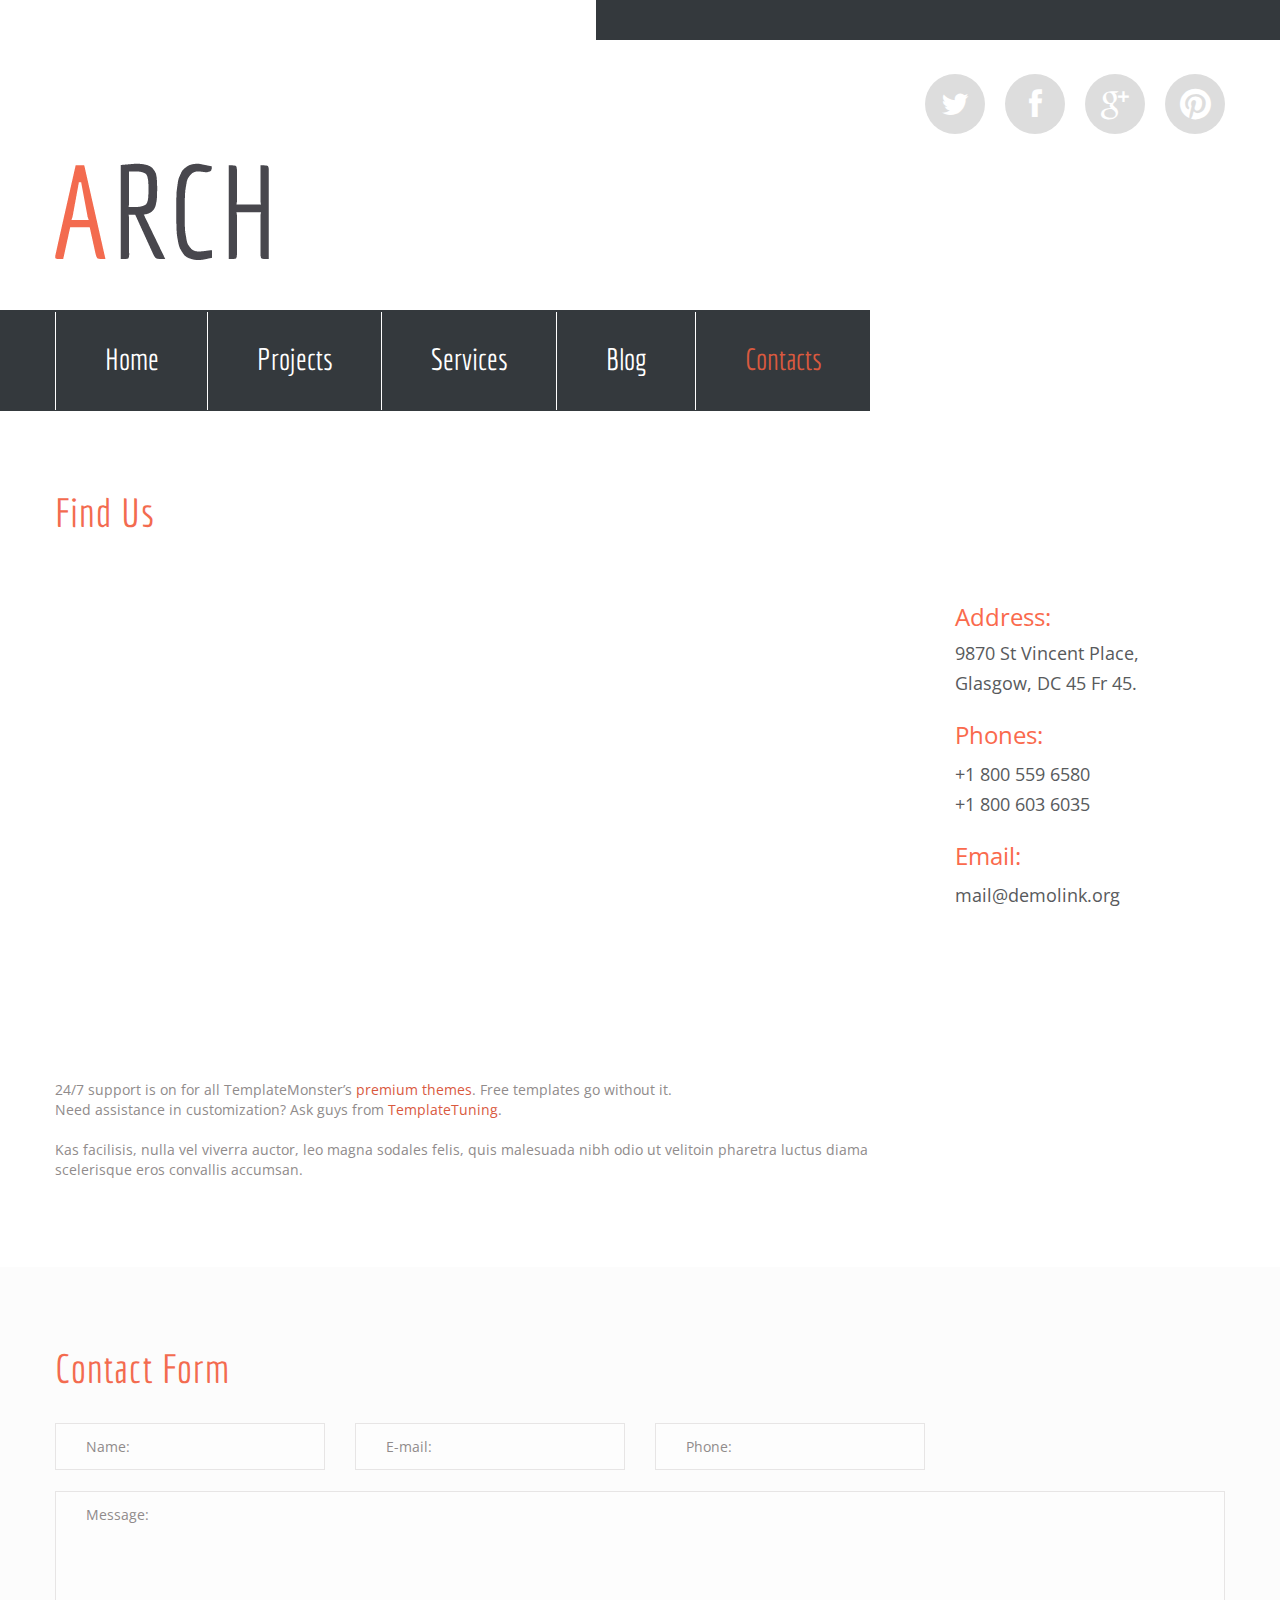
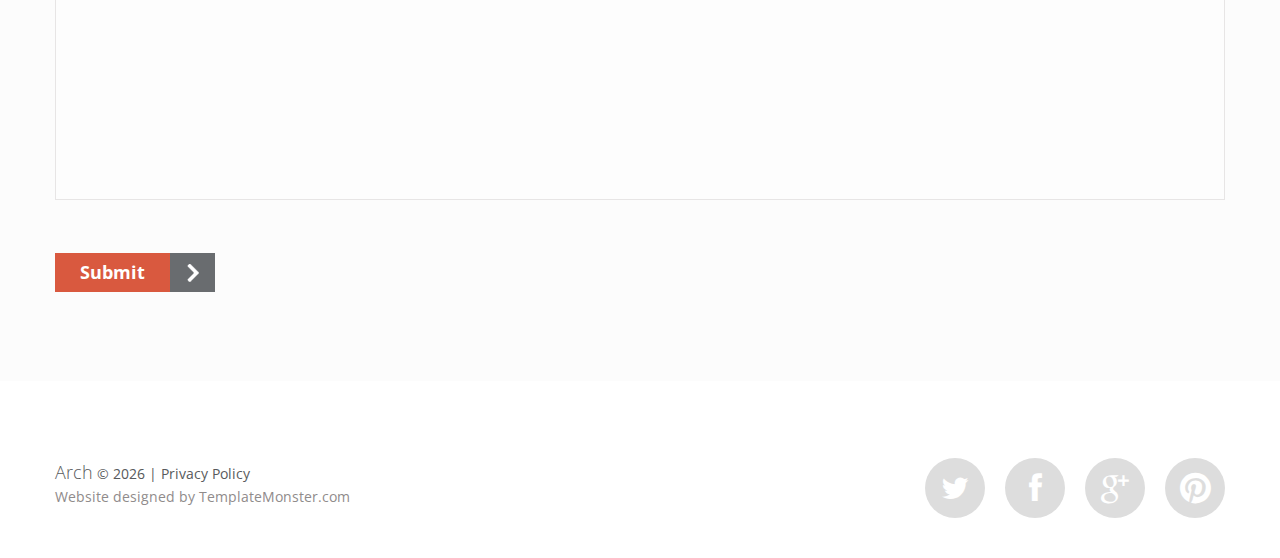
<file: sdw/ManageLogin/View/arch/site/index-4.html>
<!DOCTYPE html>
<html lang="en">
<head>
<title>Contacts</title>
<meta charset="utf-8">
<meta name = "format-detection" content = "telephone=no" />
<link rel="icon" href="images/favicon.ico">
<link rel="shortcut icon" href="images/favicon.ico" />
<link rel="stylesheet" href="css/form.css">
<link rel="stylesheet" href="css/stuck.css">
<link rel="stylesheet" href="css/style.css">
<script src="js/jquery.js"></script>
<script src="js/jquery-migrate-1.1.1.js"></script>
<script src="js/script.js"></script> 
<script src="js/superfish.js"></script>
<script src="js/jquery.equalheights.js"></script>
<script src="js/jquery.mobilemenu.js"></script>
<script src="js/jquery.easing.1.3.js"></script>
<script src="js/tmStickUp.js"></script>
<script src="js/jquery.ui.totop.js"></script>
<script src="js/touchTouch.jquery.js"></script>
<script src="js/TMForm.js"></script>

<script>
 $(document).ready(function(){
   $().UItoTop({ easingType: 'easeOutQuart' });
   $('#stuck_container').tmStickUp({});
 }); 
</script>
<!--[if lt IE 9]>
 <div style=' clear: both; text-align:center; position: relative;'>
   <a href="http://windows.microsoft.com/en-US/internet-explorer/products/ie/home?ocid=ie6_countdown_bannercode">
     <img src="http://storage.ie6countdown.com/assets/100/images/banners/warning_bar_0000_us.jpg" border="0" height="42" width="820" alt="You are using an outdated browser. For a faster, safer browsing experience, upgrade for free today." />
   </a>
</div>
<script src="js/html5shiv.js"></script>
<link rel="stylesheet" media="screen" href="css/ie.css">


<![endif]-->
</head>

<body class="" id="top">
  <div class="main">
<!--==============================
              header
=================================-->
<header>
<!--==============================
            Stuck menu
=================================-->
  <div class="container">
    <div class="row">
      <div class="grid_12">
        <div class="socials">
          <a href="#" class="fa fa-twitter"></a>
          <a href="#" class="fa fa-facebook"></a>
          <a href="#" class="fa fa-google-plus"></a>
          <a href="#" class="fa fa-pinterest"></a>
        </div>
        <div class="clear"></div>
        <h1>
          <a href="index.html">
            <img src="images/logo.png" alt="Logo alt">
          </a>
        </h1>      
      <div class="clear"></div>  
    </div>
   </div> 
  </div>
  <div id="stuck_container">
    <div class="container">
      <div class="row">
        <div class="grid_12">
        <div class="navigation ">
          <nav>
            <ul class="sf-menu">
             <li><a href="index.html">Home</a></li>
             <li><a href="index-1.html">Projects</a></li>
             <li><a href="index-2.html">Services</a></li>
             <li><a href="index-3.html">Blog</a></li>
             <li class="current"><a href="index-4.html">Contacts</a></li>
           </ul>
          </nav>
      
          <div class="clear"></div>
      </div> </div>
      </div>
    </div>
  </div> 
</header>
<!--=====================
          Content
======================-->
<section class="content"><div class="ic">More Website Templates @ TemplateMonster.com - June 02, 2014!</div>
  <article class="content_bg1 pad__2">
    <div class="container">
      <div class="row">
        <div class="grid_12">
          <h3>Find Us</h3>
          <div class="map">
            <div class="row">
              <div class="grid_9">
                <figure class="">
                <iframe src="https://www.google.com/maps/embed?pb=!1m14!1m12!1m3!1d24214.807650104907!2d-73.94846048422478!3d40.65521573400813!2m3!1f0!2f0!3f0!3m2!1i1024!2i768!4f13.1!5e0!3m2!1sen!2sus!4v1395650655094" style="border:0"></iframe>
                </figure>
              </div>
              <div class="grid_3">
                <address class="address1">
                <div class="text2 color3">Address:</div>
                9870 St Vincent Place, <br>Glasgow, DC 45 Fr 45.
                <div class="clear"></div>
                <div class="text2 color3">Phones:</div>
                +1 800 559 6580 <br>+1 800 603 6035
                <div class="clear"></div>
                <div class="text2 color3">Email:</div>
                <a href="#">mail@demolink.org</a>
                </address>
              </div>
            </div>
          </div>
          <div class="row">
            <div class="grid_9">
              <p>24/7 support is on for all TemplateMonster’s <span class="color1"><a href="http://www.templatemonster.com/" rel="nofollow">premium themes</a></span>. Free templates go without it. <br> Need assistance in customization? Ask guys from <span class="color1"><a href="http://www.templatetuning.com/ " rel="nofollow">TemplateTuning</a></span>.</p>
              Kas facilisis, nulla vel viverra auctor, leo magna sodales felis, quis malesuada nibh odio ut velitoin pharetra luctus diama scelerisque eros convallis accumsan. 
            </div>
          </div>
        </div>
      </div>
    </div>
  </article>
  <div class="container">
    <div class="row">
      <div class="grid_12">
        <h3>Contact Form</h3>
        <form id="form">                              
        <div class="success_wrapper">
        <div class="success-message">Contact form submitted</div>
        </div>
        <label class="name">
        <input type="text" placeholder="Name:" data-constraints="@Required @JustLetters" />
        <span class="empty-message">*This field is required.</span>
        <span class="error-message">*This is not a valid name.</span>
        </label>                      
        <label class="email">
        <input type="text" placeholder="E-mail:" data-constraints="@Required @Email" />
        <span class="empty-message">*This field is required.</span>
        <span class="error-message">*This is not a valid email.</span>
        </label>
         <label class="phone">
            <input type="text" placeholder="Phone:" data-constraints="@Required @JustNumbers"/>
            <span class="empty-message">*This field is required.</span>
            <span class="error-message">*This is not a valid phone.</span>
            </label>
        <label class="message">
        <textarea placeholder="Message:" data-constraints='@Required @Length(min=20,max=999999)'></textarea>
        <span class="empty-message">*This field is required.</span>
        <span class="error-message">*The message is too short.</span>
        </label>
        <div>
        <div class="clear"></div>
        <div class="btns">
        <a href="#" data-type="submit" class="btn">Submit</a></div>
        </div>
        </form>   
      </div>
    </div>
  </div>
</section>
<!--==============================
              footer
=================================-->
</div>
<footer id="footer">
  <div class="container">
    <div class="row">
      <div class="grid_12">  
         <div class="socials">
          <a href="#" class="fa fa-twitter"></a>
          <a href="#" class="fa fa-facebook"></a>
          <a href="#" class="fa fa-google-plus"></a>
          <a href="#" class="fa fa-pinterest"></a>
          </div>
         <div class="copyright"><div class="color2"><strong>Arch</strong> &copy; <span id="copyright-year"></span> | <a href="#">Privacy Policy</a></div>
          Website designed by <a href="http://www.templatemonster.com/" rel="nofollow">TemplateMonster.com</a>
          </div>
      </div>
    </div>
  </div>  
</footer>
</body>
</html>
</file>
<file: sdw/ManageLogin/View/arch/site/css/camera.css>
/**************************
*
*	GENERAL
*
**************************/


.slider_wrapper {
	position: relative;
	text-align: left;
	z-index: 10;
}

.camera_target_content {
	overflow: visible !important;

}

.camera_wrap {
	display: none;
	overflow: visible !important;
	z-index: 0;
	margin-bottom: 0 !important;
}


.camera_wrap img {
	max-width: 10000px;
}

.camera_fakehover {
	height: 100%;
	min-height: 60px;
	position: relative;
	width: 100%;
}

.camera_fakehover:before {
	background-color: #7e7979;
	content: '';
	height: 72px;
	bottom: 0;
	left: 0;
	right: 50%;
	margin-right: 15px !important;
	z-index: 10;
	position: absolute;
}

.camera_src {
	display: none;
}
.cameraCont, .cameraContents {
	height: 100%;
	position: relative;
	width: 100%;
	z-index: 1;
}
.cameraSlide {
	bottom: 0;
	left: 0;
	position: absolute;
	right: 0;
	top: 0;
	width: 100%;
}
.cameraContent {
	bottom: 0;
	display: none;
	left: 0;
	position: absolute;
	right: 0;
	top: 0;
	width: 100%;
}
.camera_target {
	bottom: 0;
	height: 100%;
	left: 0;
	overflow: hidden;
	position: absolute;
	right: 0;
	text-align: left;
	top: 0;
	width: 100%;
	z-index: 0;
}
.camera_overlayer {
	bottom: 0;
	height: 100%;
	left: 0;
	overflow: hidden;
	position: absolute;
	right: 0;
	top: 0;
	width: 100%;
	z-index: 0;
}
.camera_target_content {
	bottom: 0;
	left: 0;
	overflow: hidden;
	position: absolute;
	right: 0;
	top: 0;
	z-index: 30;
}
.camera_target_content .camera_link {
    background: url(../images/blank.gif);
	display: block;
	height: 100%;
	text-decoration: none;
}
.camera_loader {
    background: #fff url(../images/camera-loader.gif) no-repeat center;
	background: rgba(255, 255, 255, 0.9) url(../images/camera-loader.gif) no-repeat center;
	border: 1px solid #ffffff;
	border-radius: 18px;
	height: 36px;
	left: 50%;
	overflow: hidden;
	position: absolute;
	margin: -18px 0 0 -18px;
	top: 50%;
	width: 36px;
	z-index: 3;
}

.camera_nav_cont {
	height: 65px;
	overflow: hidden;
	position: absolute;
	right: 9px;
	top: 15px;
	width: 120px;
	z-index: 4;
}
.camerarelative {
	overflow: hidden;
	position: relative;
}
.imgFake {
	cursor: pointer;
}
.camera_commands > .camera_stop {
	display: none;	
}


.slide_wrapper .camera_prev{
	background: url(../images/prevnext_bg.png) 0 0 repeat;
	width: 70px;	
	top: 0 !important;
	height: auto !important;
	bottom: 0;
	left: -80px;
	display: block;
	position: absolute;
	opacity: 1 !important;
	transition: 0.5s ease;
	-o-transition: 0.5s ease;
	-webkit-transition: 0.5s ease;
}

.slide_wrapper .camera_prev>span {
	background: url(../images/prev.png) center 0 no-repeat;
	top: 50%;
		
	margin-top: -10px;
	position: absolute;
	display: block;
	height: 20px;
	left: 0;
	right: 0;
}

.slide_wrapper .camera_next>span {
	background: url(../images/next.png) center 0 no-repeat;
	top: 50%;
	margin-top: -10px;
	position: absolute;
	display: block;
	left: 0;
	right: 0;
	height: 20px;
}



.slide_wrapper .camera_next {
	background: url(../images/prevnext_bg.png) 0 0 repeat;
	width: 70px;	
	top: 0  !important;
	bottom: 0;
	height: auto !important;

	right: -80px;
	display: block;
	position: absolute;
	opacity: 1 !important;
	transition: 0.5s ease;
	-o-transition: 0.5s ease;
	-webkit-transition: 0.5s ease;
}

.camera_thumbs_cont {
	z-index: 900;
	position: absolute;
	bottom: 0;
	left: 0;
	right: 0;
}


.camera_thumbs_cont > div {
	float: left;
	width: 100%;

}
.camera_thumbs_cont ul {
	background: url(../images/thumb_bg.png) 0 0 repeat;
	overflow: hidden;
	position: relative;
	width: 100% !important;
	margin: 0 !important;
	margin-left: 0px !important;
	left: 0% !important;
	margin-top: 0px !important;
	text-align: center;
	padding: 10px 0 10px;
}
.camera_thumbs_cont ul li {
	background-color: transparent;
	display: inline-block;
	font-size: 0;
	line-height: 0;
	transition: 0.5s ease;
	-o-transition: 0.5s ease;
	-webkit-transition: 0.5s ease;
}

.camera_thumbs_cont ul li+li  {
	margin-left: 11px !important;
}
.camera_thumbs_cont ul li > img {
	cursor: pointer;
	opacity: 1 !important;
	vertical-align:bottom;
	transition: 0.5s ease;
	-o-transition: 0.5s ease;
	-webkit-transition: 0.5s ease;
}





.camera_thumbs_cont ul li:hover, .camera_thumbs_cont ul li.cameracurrent {
	opacity: 0.5;
}
.camera_clear {
	display: block;
	clear: both;
}
.showIt {
	display: none;
}
.camera_clear {
	clear: both;
	display: block;
	height: 1px;
	margin: -1px 0 25px;
	position: relative;
	text-align: right;
}



.caption {
	position: absolute;
	left: 0;
	right: 50%;
	bottom: 0;
	width: 585px;
	left: 50%;
	margin-left: -585px;
	font-size: 24px;
	line-height: 30px;
	padding: 19px 0 23px;
	color: #fff;
	letter-spacing: 0.5px;
	-moz-box-sizing: border-box;
	-webkit-box-sizing: border-box;
	-o-box-sizing: border-box;
	box-sizing: border-box;
}

.caption p {
	margin-bottom: 27px;
}

.caption img {
	border-radius: 3px;
}

/**************************
*
*	COLORS & SKINS
*
**************************/


/*


.camera_pag  {
	display: block;
	position: absolute;
	bottom: 24px;
	right: 50%;
	margin-right: -470px;
	overflow: hidden;
	z-index: 999;
	font-size: 0;
	line-height: 0;
	text-align: center;

}

.camera_pag_ul {
 	overflow: hidden;


}

.camera_pag ul li {
	float: left;
}

.camera_pag ul li+li {
	margin-left: 9px;
}

.camera_pag ul li span {
	background: url(../images/pagination.png) 0 0 no-repeat;
	display: block;
	width: 14px;
	height: 14px;
	overflow: hidden;
	background-color: transparent !important;
	color: transparent;
	text-indent: -100px;
}

.camera_pag ul li:hover span, .camera_pag ul li.cameracurrent span {
	cursor: pointer;
	background-position: right 0;
}

*/



.camera_prev, 
.camera_next {
	display: block;
	position: absolute;
	width: 14px;
	height: 21px;
	bottom: 25px;
	left: 50%;
	margin-left: -97px;
	cursor: pointer;
	z-index: 999;
	background: url(../images/prevnext.png) 0 0 no-repeat;
	transition: 0.5s ease;
    -o-transition: 0.5s ease;
    -webkit-transition: 0.5s ease;
}

.camera_next {
	margin-left: -64px;
	background-position: right 0;
}

.camera_prev:hover,
.camera_next:hover  {
	opacity: 0.5;
}
</file>
<file: sdw/ManageLogin/View/arch/site/css/stuck.css>
#stuck_container {
		-webkit-transition: all 0.4s ease;
		-moz-transition: all 0.4s ease;
		-ms-transition: all 0.4s ease;
		-o-transition: all 0.4s ease;
		transition: all 0.4s ease;
		z-index: 999;
}



.isStuck {
		background-color: #34393D;
		-webkit-transition: all 0.2s ease;
		-moz-transition: all 0.2s ease;
		-ms-transition: all 0.2s ease;
		-o-transition: all 0.2s ease;
		transition: all 0.2s ease;
}


.isStuck .menuBox {
	margin: 0;

	-webkit-transition: all 0.4s ease;
	-moz-transition: all 0.4s ease;
	-ms-transition: all 0.4s ease;
	-o-transition: all 0.4s ease;
	transition: all 0.4s ease;
}
/*
@media only screen and (min-width: 979px) {

.isStuck h1 a{
	width: 332px;
	height: 86px;
}

.isStuck h1 a img {
	width: 180px;
}


.isStuck h1 {
	top: 14px !important;
}


.isStuck .navigation, .isStuck .header_socials {
	position: relative;
	top: -20px;
}



	.isStuck {
	}


}
*/
@media only screen and (max-width: 979px) {

	#stuck_container {
		position: relative !important;
		box-shadow: none;
		
	}
	.pseudoStickyBlock {
		height: 0 !important;
	}

	.isStuck {
	}
}

@media only screen and (max-width: 767px) {

	.isStuck {    

}
}
</file>
<file: sdw/ManageLogin/View/arch/site/css/ie.css>
/*.block1_count {
	behavior: url(js/PIE.htc);
	position: relative;
}*/

body {
	min-width: 1310px;
}

#form .invalid .error-message, 
#form .empty .empty-message {
	display: block;

}

#form .error-message, 
#form .empty-message {
	display: none;
}



.camera_prev:hover, 
.camera_next:hover,
#owl .owl-prev:hover, 
#owl .owl-next:hover {
	filter:progid:DXImageTransform.Microsoft.Alpha(opacity=50);
} 


.gal:hover img {
	filter:progid:DXImageTransform.Microsoft.Alpha(opacity=20);
}

.caption {
	background-color: #7e7979;
	padding-left: 20px;
}
</file>
<file: sdw/ManageLogin/View/arch/site/css/touchTouch.css>
/* The gallery overlay */

#galleryOverlay{
	width:100%;
	height:100%;
	position:fixed;
	top:0;
	left:0;
	opacity:0;
	z-index:100000;
	background-color:#222;
	background-color:rgba(0,0,0,0.8);
	overflow:hidden;
	display:none;
	
	-moz-transition:opacity 1s ease;
	-webkit-transition:opacity 1s ease;
	transition:opacity 1s ease;
}

/* This class will trigger the animation */

#galleryOverlay.visible{
	opacity:1;
}

#gallerySlider{
	height:100%;
	
	left:0;
	top:0;
	
	width:100%;
	white-space: nowrap;
	position:absolute;
	
	-moz-transition:left 0.4s ease;
	-webkit-transition:left 0.4s ease;
	transition:left 0.4s ease;
}

#gallerySlider .placeholder{
	background: url("../images/preloader.gif") no-repeat center center;
	height: 100%;
	line-height: 1px;
	text-align: center;
	width:100%;
	display:inline-block;
}

/* The before element moves the
 * image halfway from the top */

#gallerySlider .placeholder:before{
	content: "";
	display: inline-block;
	height: 50%;
	width: 1px;
	margin-right:-1px;
}

#gallerySlider .placeholder img{
	display: inline-block;
	max-height: 80%;
	max-width: 80%;
	width: auto !important;
	vertical-align: middle;
}

#gallerySlider.rightSpring{
	-moz-animation: rightSpring 0.3s;
	-webkit-animation: rightSpring 0.3s;
}

#gallerySlider.leftSpring{
	-moz-animation: leftSpring 0.3s;
	-webkit-animation: leftSpring 0.3s;
}

/* Firefox Keyframe Animations */

@-moz-keyframes rightSpring{
	0%{		margin-left:0px;}
	50%{	margin-left:-30px;}
	100%{	margin-left:0px;}
}

@-moz-keyframes leftSpring{
	0%{		margin-left:0px;}
	50%{	margin-left:30px;}
	100%{	margin-left:0px;}
}

/* Safari and Chrome Keyframe Animations */

@-webkit-keyframes rightSpring{
	0%{		margin-left:0px;}
	50%{	margin-left:-30px;}
	100%{	margin-left:0px;}
}

@-webkit-keyframes leftSpring{
	0%{		margin-left:0px;}
	50%{	margin-left:30px;}
	100%{	margin-left:0px;}
}

/* Arrows */

#prevArrow,#nextArrow{
	border:none;
	text-decoration:none;
	background:url('../images/arrowws.png') no-repeat;
	opacity:0.5;
	cursor:pointer;
	position:absolute;
	width:43px;
	height:58px;
	
	top:50%;
	margin-top:-29px;
	
	-moz-transition:opacity 0.2s ease;
	-webkit-transition:opacity 0.2s ease;
	transition:opacity 0.2s ease;
}

#prevArrow:hover, #nextArrow:hover{
	opacity:1;
}

#prevArrow{
	background-position:left top;
	left:40px;
}

#nextArrow{
	background-position:right top;
	right:40px;
}
</file>
<file: sdw/ManageLogin/View/arch/site/css/form.css>
/****Form****/

#form {
	margin-top: -17px;
	position: relative;
}

#form input {
	width: 100%;
	height: 47px;
	float:left;
	background: #fdfdfd;
	box-sizing: border-box;
	-webkit-appearance: none;
	-moz-box-sizing: border-box; /*Firefox 1-3*/
	-webkit-box-sizing: border-box; /* Safari */
	border: 1px solid #e7e5e5;
    color: #908b8b;
    font: 14px/20px 'Open Sans', sans-serif;
    padding: 13px 30px 14px;
}


#form textarea {
	width: 100%;
	height: 309px;
	background: #fdfdfd;
	position: relative;
	resize:none;
	overflow: hidden;
	box-sizing: border-box;
	-webkit-appearance: none;
	-moz-box-sizing: border-box; /*Firefox 1-3*/
	-webkit-box-sizing: border-box; /* Safari */
	float:left;
	margin: 0;
	color: #908b8b;
    font: 14px/20px 'Open Sans', sans-serif;
	border: 1px solid #e7e5e5;
    padding: 13px 30px 14px;
}



#form ._placeholder {
	transition: 0.5s ease;
	-o-transition: 0.5s ease;
	-webkit-transition: 0.5s ease;
	color: #908b8b;
    font: 14px/20px 'Open Sans', sans-serif;
	border: 1px solid transparent;
    padding: 13px 30px 14px;
	height: 47px !important;
	width: 100% !important;
	box-sizing: border-box;
	-moz-box-sizing: border-box; /*Firefox 1-3*/
	-webkit-box-sizing: border-box; /* Safari */
	position: absolute;
	right: 0;
	top: 0;
	bottom: 0;
	left: 0;
	cursor: text !important;
	display: block;
}

#form ._placeholder.hidden {
	display: none;
}

#form ._placeholder.focused {
	opacity: 0.3;
}


#form .message ._placeholder {
	height: 100% !important;
}

#form label {
	position:relative;
	display: block;
	min-height: 68px;
	float: left;
	width: 270px;
}

#form label+label {
	float: left;
	margin-left: 30px;
}
#form label.message {
	width: 100%;
	position: relative;
	margin-left: 0;
}




#form .error-message, #form .empty-message {
	color: #E02A05;
	font-size: 11px;
	line-height:14px;
	width:auto;
	position: absolute;
	z-index: 995;
	top: 10px;
	opacity: 0;
	right: 5px;
	float:left;
	transition: 0.5s ease;
	-o-transition: 0.5s ease;
	-webkit-transition: 0.5s ease;
}

/*#form .message .error-message, #form .message .empty-message {
	bottom: -16px;
}*/




#form .invalid .error-message, #form .empty .empty-message {
	opacity: 1;
}

.btns {
	font-size: 0;
	line-height: 0;
	padding-top: 53px;
}

.btns .btn {
	padding-left: 25px;
	padding-right: 25px;
	text-align: center;
	margin-top: 0;
}

.phone {
	position: relative;
}

.success_wrapper {
	position: relative;
}

.message br {
	height: 0;
	line-height: 0;
}

#form .success-message {
	display: none;
	opacity: 0;
	position: absolute;
	background: #fdfdfd;
	border: 1px solid #d6d6d6;
	width: 100%;
	height: 68px;
	text-align: center;
	padding: 22px 10px;
	z-index: 990;
	box-sizing: border-box;
	-moz-box-sizing: border-box; /*Firefox 1-3*/
	-webkit-box-sizing: border-box; /* Safari */
	transition: 0.5s ease;
	-o-transition: 0.5s ease;
	-webkit-transition: 0.5s ease;
}

#form.success .success-message {
	display: block;
	opacity: 1;
}

@media only screen and (max-width: 1199px) {
#form label {
	float: none !important;	
	width: 100%;
	margin-left: 0 !important;
}

#form .success-message {
	width: 100% !important;
}


}


@media only screen and (max-width: 995px) {

#form {
}

#form .success-message {
	border-color: #000;
}


#form input, #form textarea {
	border-color: #000;
}


#form .success-message {
	width: 100%;
}

.btns {
	padding-right: 0;
}

#form label.email {
	width: 100%;
	margin: 0;
}

.map figure {
	float: left !important;
	margin-right: 0px !important;
}

#form input, #form textarea, #form .success-message {
/*	border: 1px solid #3a5363;
*/}

}

@media only screen and (max-width: 767px) {

#form {
	padding-top: 40px;
}


.map figure {
	width: 100% !important;
	float: none !important;
	display: block !important;
	margin-right: 0px !important;
}
  .btns {
		padding-bottom: 0;  
  }
  
  #form textarea {
		height: 300px !important; 
  }

   #form {
 }
  
}
@media only screen and (max-width: 479px) {

  #form textarea {
		height: 200px !important;  
  }
}
</file>
<file: sdw/ManageLogin/View/arch/site/css/style.css>
@import "grid.css";
@import "font-awesome.css";
@import "superfish.css";

@import url(//fonts.googleapis.com/css?family=Open+Sans:400);
@import url(//fonts.googleapis.com/css?family=Open+Sans:700);
@import url(//fonts.googleapis.com/css?family=Open+Sans:300);
@import url(//fonts.googleapis.com/css?family=Economica:400);
@import url(//fonts.googleapis.com/css?family=Economica:700);

html {
    width: 100%;
}
a[href^="tel:"] {
 color: inherit;
 text-decoration: none;
}

* {
    -webkit-text-size-adjust: none;
}

body {
    position: relative;
    background-color: #fff;
    color: #908b8b;
    font: 14px/20px  'Open Sans', sans-serif;
}

.ic {
	border:0;
	float:right;
	background:#fff;
	color:#f00;
	width:50%;
	line-height:10px;
	font-size:10px;
	margin:-220% 0 0 0;
	overflow:hidden;
	padding:0
}

strong {
    font-weight: 700;
}

address {
    font-style: normal;
}

p {
    margin-bottom: 20px;
}

input, textarea {
    border-radius: 0 !important;
    outline: none !important;
}


img {
    max-width: 100%;
}



/****Heads****/


h1, h2, h3, h4, h5, h6 {
    color: #343434;
    font-weight: normal;
    font-family: 'Economica', sans-serif;
}

h3 {
    color: #f36b4f;
    font-size: 40px;
    line-height: 64px;
    letter-spacing: 1px;
    padding-top: 69px;
    margin-bottom: 40px;
}

.page1 .block1 h3 {
    padding-top: 10px;
    margin-bottom: 8px;
}

.page1 h3 {
    padding-top: 10px;
    letter-spacing: 1px;
    margin-bottom: 8px;
}

h2 {
    font-size: 48px;
    line-height: 64px;
    color: #000;
    padding-top: 75px;
    margin-bottom: 11px;
}

/****Lists****/


ul {
    padding: 0;
    margin: 0;
    list-style: none;
}

.list {
    margin-top: -4px;
}

.list+h3 {
    padding-top: 51px;
}

.list li{
    padding-left: 35px;
    font-size: 18px;
    background: url(../images/marker.png) 0 8px no-repeat;
    color: #585a5c;
}

.list li+li {
    margin-top: 28px;
}

/****Links****/


a {
    text-decoration: none;
    color: inherit;
    outline: none;
    transition: 0.5s ease;
    -o-transition: 0.5s ease;
    -webkit-transition: 0.5s ease;
}

a:hover {
    color: #d9593f;
}

.btn {
    position: relative;
    font-size: 18px;
    line-height: 20px;
    font-weight: bold;
    color: #fff;
    display: inline-block;
    padding: 9px 34px 10px;
    background-color: #d9593f;
    margin-top: 32px;
    margin-right: 45px;
}

.btn:hover {
    background-color: #696c6f;
    color: #fff;
}

.btn:hover:after {
    background-color: #d9593f;
}

.btn:after {
    transition: 0.5s ease;
    -o-transition: 0.5s ease;
    -webkit-transition: 0.5s ease; 
    content: '';
    position: absolute;
    right: -45px;
    width: 45px;
    top: 0;
    bottom: 0;
    background: url(../images/link_marker.png) center center no-repeat #696c6f;
}


/****classes****/

.mb0 {
    margin-bottom: 0px !important;
}
.m0 {
    margin: 0 !important;
}
.pad0 {
    padding: 0 !important;
}

.pad1 {
}


.img_inner {
    max-width: 100%;
    -moz-box-sizing: border-box;
    -webkit-box-sizing: border-box;
    -o-box-sizing: border-box;
    box-sizing: border-box;
    margin-bottom: 25px;
    margin-top: 8px;
}



.fleft {
    float: left;
    width: auto !important;
    margin-right: 30px;
    margin-bottom: 0px;
    margin-top: 4px;
}

.oh {
    overflow: hidden;
}
.fright {
    float: right !important;
}
.upp {
    text-transform: uppercase;
}

.alright {
    text-align: right;
}
.ta__center {
    text-align: center;
}

.ta__left {
    text-align: left;
}

.wrapper, .extra_wrapper {
    overflow: hidden;
}
.clear {
    float: none !important;
    clear: both;
}

.oh {
    overflow: hidden;
}

.nowrap {
    white-space: nowrap;
}

.rel {
    position: relative;
}

/*header*/

.main {
    background-color: #fff;
}

header {
    display: block;
    position: relative;
    z-index: 800;
    padding-top: 74px;
}

header:after {
    top: 0;
    right: 0;
    left: 50%;
    background-color: #34393d;
    position: absolute;
    height: 40px;
    margin-left: -44px;
    content: '';
}

header:before {
    background-color: #34393d;
    height: 101px;
    left: 0;
    right: 50%;
    position: absolute;
    content: '';
    bottom: 0;
}

header h1 {
    position: relative;
    text-align: center;
    z-index: 990;
    float: left;
    margin-bottom: 50px;
}


header h1 a {
    display: inline-block;
    overflow: hidden;
    font-size: 0;
    line-height: 0;    
    text-indent: -999px;
    transition: 0s ease;
    -o-transition: 0s ease;
    -webkit-transition: 0s ease;
}

header h1 a img {
    display: block;
}

header .socials {
    margin-bottom: 29px;
}

.socials{
    float: right;
    overflow: hidden;
}

.socials .fa {
    color: #fff;
    display: block;
    float: left;
    text-align: center;
    font-size: 30px;
    line-height: 62px;
    width: 60px;
    border-radius: 500px;
    height: 60px;
    background-color: #ddd;
}

.socials .fa.fa-pinterest {
    font-size: 36px;
}

.socials .fa+.fa {
    margin-left: 20px;
} 

.socials .fa:hover {
    background-color: #d9593f;
}

/****Content****/

.content {
    padding-bottom: 89px;
    background-color: #fcfcfc;
}


.content_bg1 {
    background-color: #fff;
}

.pad__1 {
    padding-bottom: 89px;
}

.pad__2 {
    padding-bottom: 87px;
}

.pad__3 {
    padding-top: 91px;
}

/****Blocks****/

.block1 {
    padding-top: 81px;
}

.block1 .count {
    color: #34393d;
    font-size: 72px;
    line-height: 64px;
}

.news {
    padding-bottom: 0px;
    padding-top: 25px;
}

.news time{
    display: block;
    float: left;
    width: 90px;
    font-size: 48px;
    line-height: 44px;
    margin-right: 15px;
}

.news time span {
    display: block;
    font-size: 36px;
    padding-top: 8px;
}

.bt__1 {
    margin-top: 55px;
}

.bt__2 {
    margin-top: 48px;
}

.box {
    background-color: #fff;
}

.box_bot {
    padding: 13px 124px 18px 20px;
    position: relative;
}

.box_bot .fa {
    position: absolute;
    font-size: 36px;
    line-height: 36px;
    right: 58px;
    top: 50%;
    margin-top: -18px;
    color: #d9593f;
}

.gallery .text1 {
    margin-bottom: 0;
}

.box_bot .fa:hover  {
    color: #333;
}

.block2 .fa {
    display: block;
    text-align: center;
    font-size: 60px;
    line-height: 60px;
    color: #34393d;
    margin-bottom: 32px;
}

.block2 .fa-file-text-o {
    font-size: 65px;
    position: relative;
    top: -2px;
}

.block2 .fa-lightbulb-o {
    font-size: 64px;
    top: -1px;
    position: relative;
}

.blog {
    margin-top: -6px;
    overflow: hidden;
}

.blog+.blog {
    margin-top: 49px;
}

.blog time {
    display: block;
    float: left;
    width: 116px;
    margin-right: 22px;
    color: #fa6a4d;
}

.blog time .fa {
    font-size: 48px;
    line-height: 52px;
    margin-right: 20px;
    display: block;
    float: left;
    color: #34393d;
    margin-top: 7px;
}

.blog time {
    font-size: 24px;
    line-height: 30px;
}

.blog .text1 {
    margin-bottom: 0;
    padding-top: 12px;
}

.blog  .clear {
    height: 3px;
}

.blog .fleft {
    margin-top: 9px;
}

.blog  .btn {
    margin-top: 52px;
}

/****Gallery****/

.gal {
    display: block;
    background: url(../images/magnify.png) center center no-repeat #d9593f;
}

.gal img {
    transition: 0.5s ease;
    -o-transition: 0.5s ease;
    -webkit-transition: 0.5s ease; 
    box-shadow: 0 0 0 #fff;
    width: 100%;
}

.gal:hover img {
    opacity: 0.2;
}

/****Separators****/

.sep__1 {
}

.ind__1 {
    clear: both;
    height: 57px;
}

/****Text styles****/
.text1 {
    font-size: 18px;
    line-height: 20px;
    color: #585a5c;
    margin-bottom: 22px;
}

.text2 {
    font-size: 24px;
    line-height: 20px;
    color: #585a5c;
    margin-bottom: 24px;
}

.color1 {
    color: #d9593f;
}

.color1 a:hover, a.color1:hover {
    color: #585a5c;
}

.color2 {
    color: #585a5c;
}

.color3 {
    color: #fa6a4d;
}

.td_underline {
    text-decoration: underline;
}

/****Map****/

.map {
    overflow: hidden;
    font-size: 18px;
    line-height: 30px;
    color: #585a5c;
}

.map .clear {
}

.map .clear +.text2 {
    margin-bottom: 14px;
    margin-top: 4px;
}

.map .text2 {
    padding-top: 23px;
    margin-bottom: 11px;
}

.map figure {
    margin-bottom: 51px;
    padding-top: 0px;
    position: relative;
    display: block;
    width: 100%;
    -moz-box-sizing: border-box;
    -webkit-box-sizing: border-box;
    -o-box-sizing: border-box;
    box-sizing: border-box;
}

.map figure iframe {
    width: 100%;
    height: 445px;
    max-width: 100%;
}

.address1 {
    display: block;
}


/**Footer**/

#footer {
    display: block;
    color: #908b8b;
    font-size: 14px;
    line-height: 18px;
    padding: 77px 0 40px;
}

#footer .color2 {
    margin-bottom: 5px;
}

#footer strong {
    font-weight: 300;
    font-size: 18px;
    position: relative;
    top: -2px;
}

.copyright {
    float: left;
    padding-top: 7px;
}

#toTop {
    display: none;
    text-decoration: none;
    position: fixed;
    bottom: 40px;
    left: 51%;
    margin-left: 640px;
    overflow: hidden;
    width: 69px;
    height: 79px;
    border: none;
    text-indent: -999px;
    z-index: 20;
    background: url(../images/totop.png) no-repeat left 0; 
    transition: 0s ease;
    -o-transition: 0s ease;
    -webkit-transition: 0s ease;
}
#toTop:hover {
    outline: none;
    background-position: right 0;
}

/*==================================RESPONSIVE LAYOUTS===============================================*/

@media only screen and (max-width: 1199px) {
    .extra_wrapper {
        overflow: visible;
    } 

    .camera_fakehover:before {
        display: none;
    }

    .caption {
        margin: 0 !important;
        left: 0;
        right: 0;
        width: auto;
        background-color: #7e7979;
        text-align: center;
        padding-left: 20px;
        padding-right: 20px;
    }

    .camera_prev {
        left: 10px;
        margin: 0;
    }

    .camera_next {
        right: 10px;
        left: auto;
        margin: 0;
    }
}

@media only screen and (max-width: 979px) {

    .extra_wrapper {
        overflow: visible;
    }

    .address1 {
        float: none;
    }

    .address1 +.address1  {
        margin-left: 0;
        margin-top: 30px;
    }
    
     .map figure,  
     .map figure iframe,  
     #form input,
     #form textarea,  
     #form .success {
        width: 100% !important;
        float: none !important;
    }
     #form .success {
         -moz-box-sizing: border-box;
         -webkit-box-sizing: border-box;
         -o-box-sizing: border-box;
         box-sizing: border-box;
    }

     .map figure {
     height: auto !important;
    }

    .map figure {
    	margin-bottom: 15px;
    }

    .nowrap {
        white-space: normal;
    }

    .page1 .fleft {
         width: 100% !important;
        float: none !important;
        margin-right: 0 !important;
        margin-bottom: 20px !important;
    }

}

@media only screen and (max-width: 767px) {
       .img_inner img {
    	width: 100%;
    }

    .ind__1 {
        height: 0;
    }

    .box {
        margin-bottom: 40px;
    }

    .block2 {
        margin-bottom: 48px;
    }

    .socials .fa+.fa {
        margin-left: 5px;
    }

    header {
        padding-top: 25px;
    }

    header:before,
    header:after {
        display: none;
    }

    .socials {
        float: none;
        margin-bottom: 10px;
    }

    .slider_wrapper {
        background-position: 0 0;
    }

    header h1 {
        position: relative !important;
        margin-bottom: 20px;
        float: none;
        left: 0;
        text-align: center;
    }

    header h1 a {
        max-width: 90%;
        width: auto;
        display: inline-block;
        height: auto;
    }

    .map figure iframe {
        height: 300px;
    }

    .content .noresize {
        width: auto !important;
        float: left !important;
        margin-right: 20px !important;
        margin-top: 4px !important;
    }

    .img_inner {
        width: 100% !important;
        float: none !important;
        margin-right: 0 !important;
        margin-bottom: 20px !important;
    }

    .none {
        clear: both;
    }

}


@media only screen and (max-width: 479px) {
    
}
</file>
